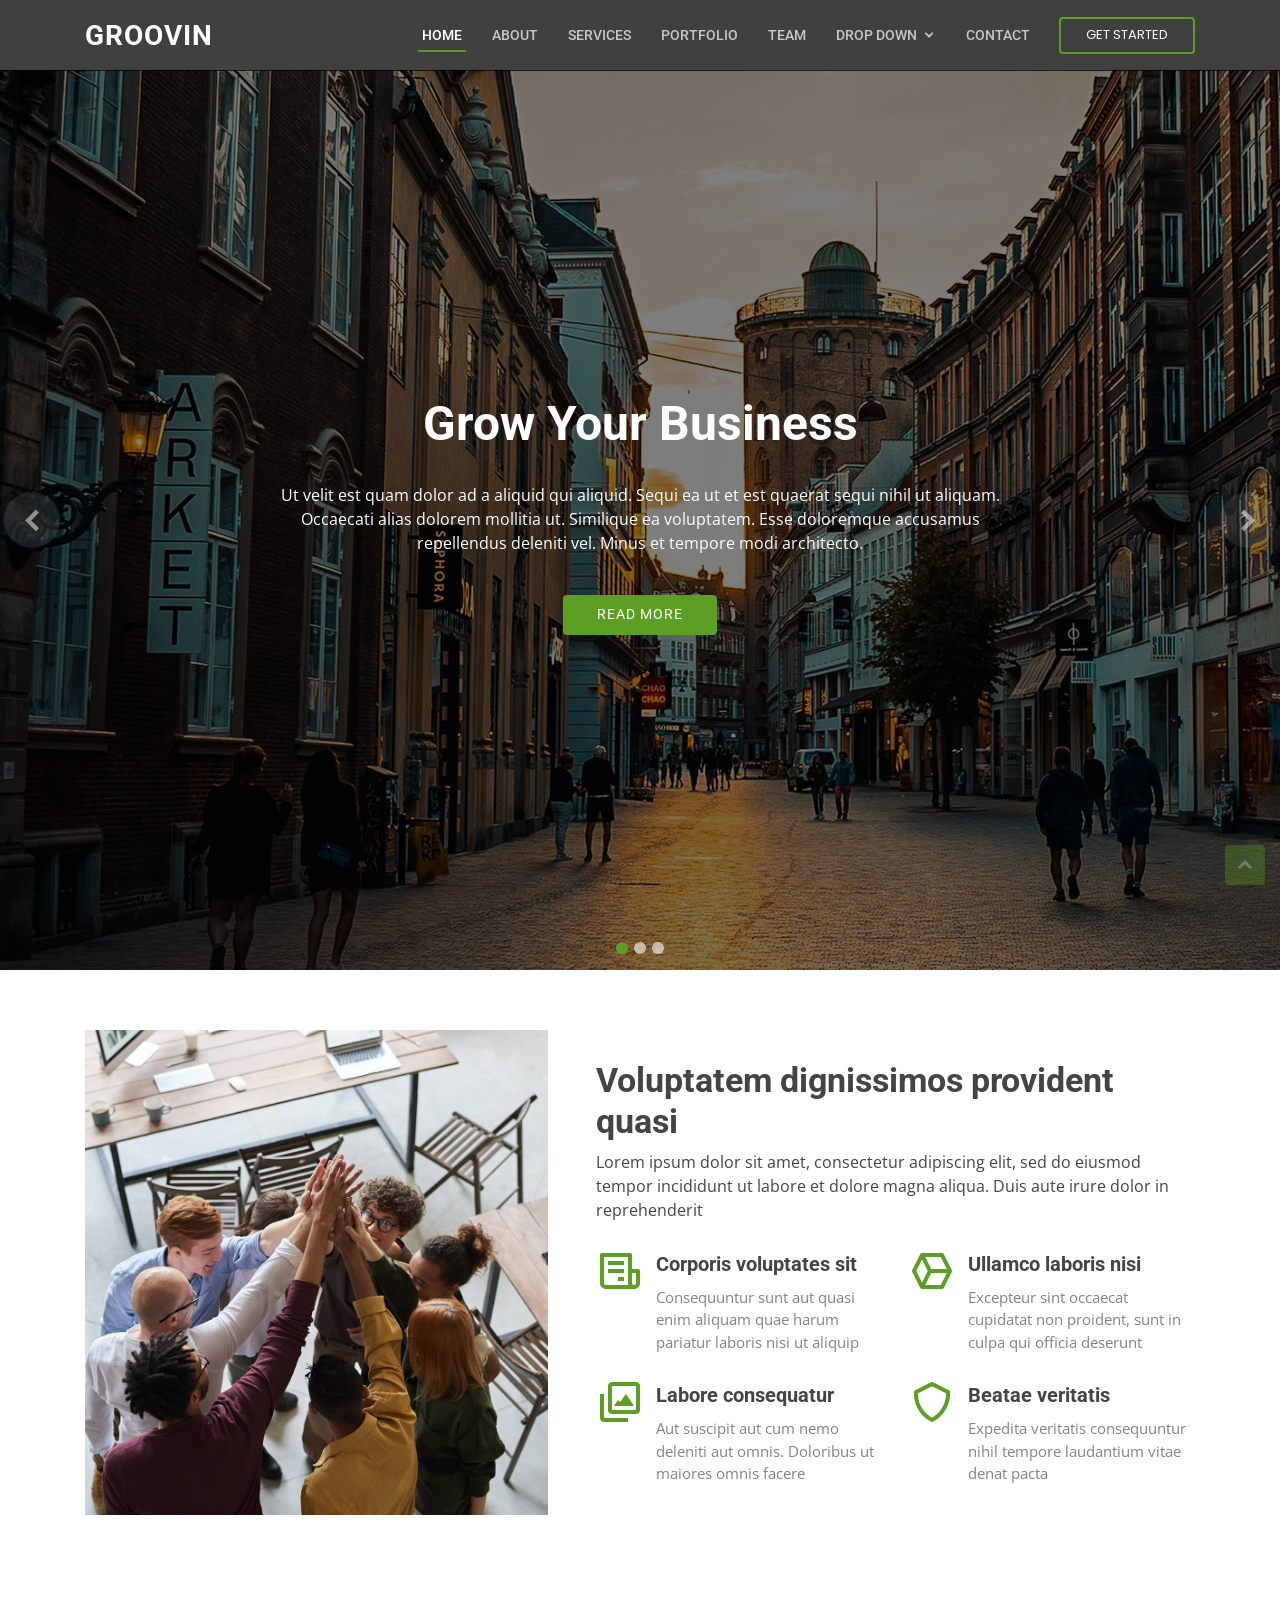
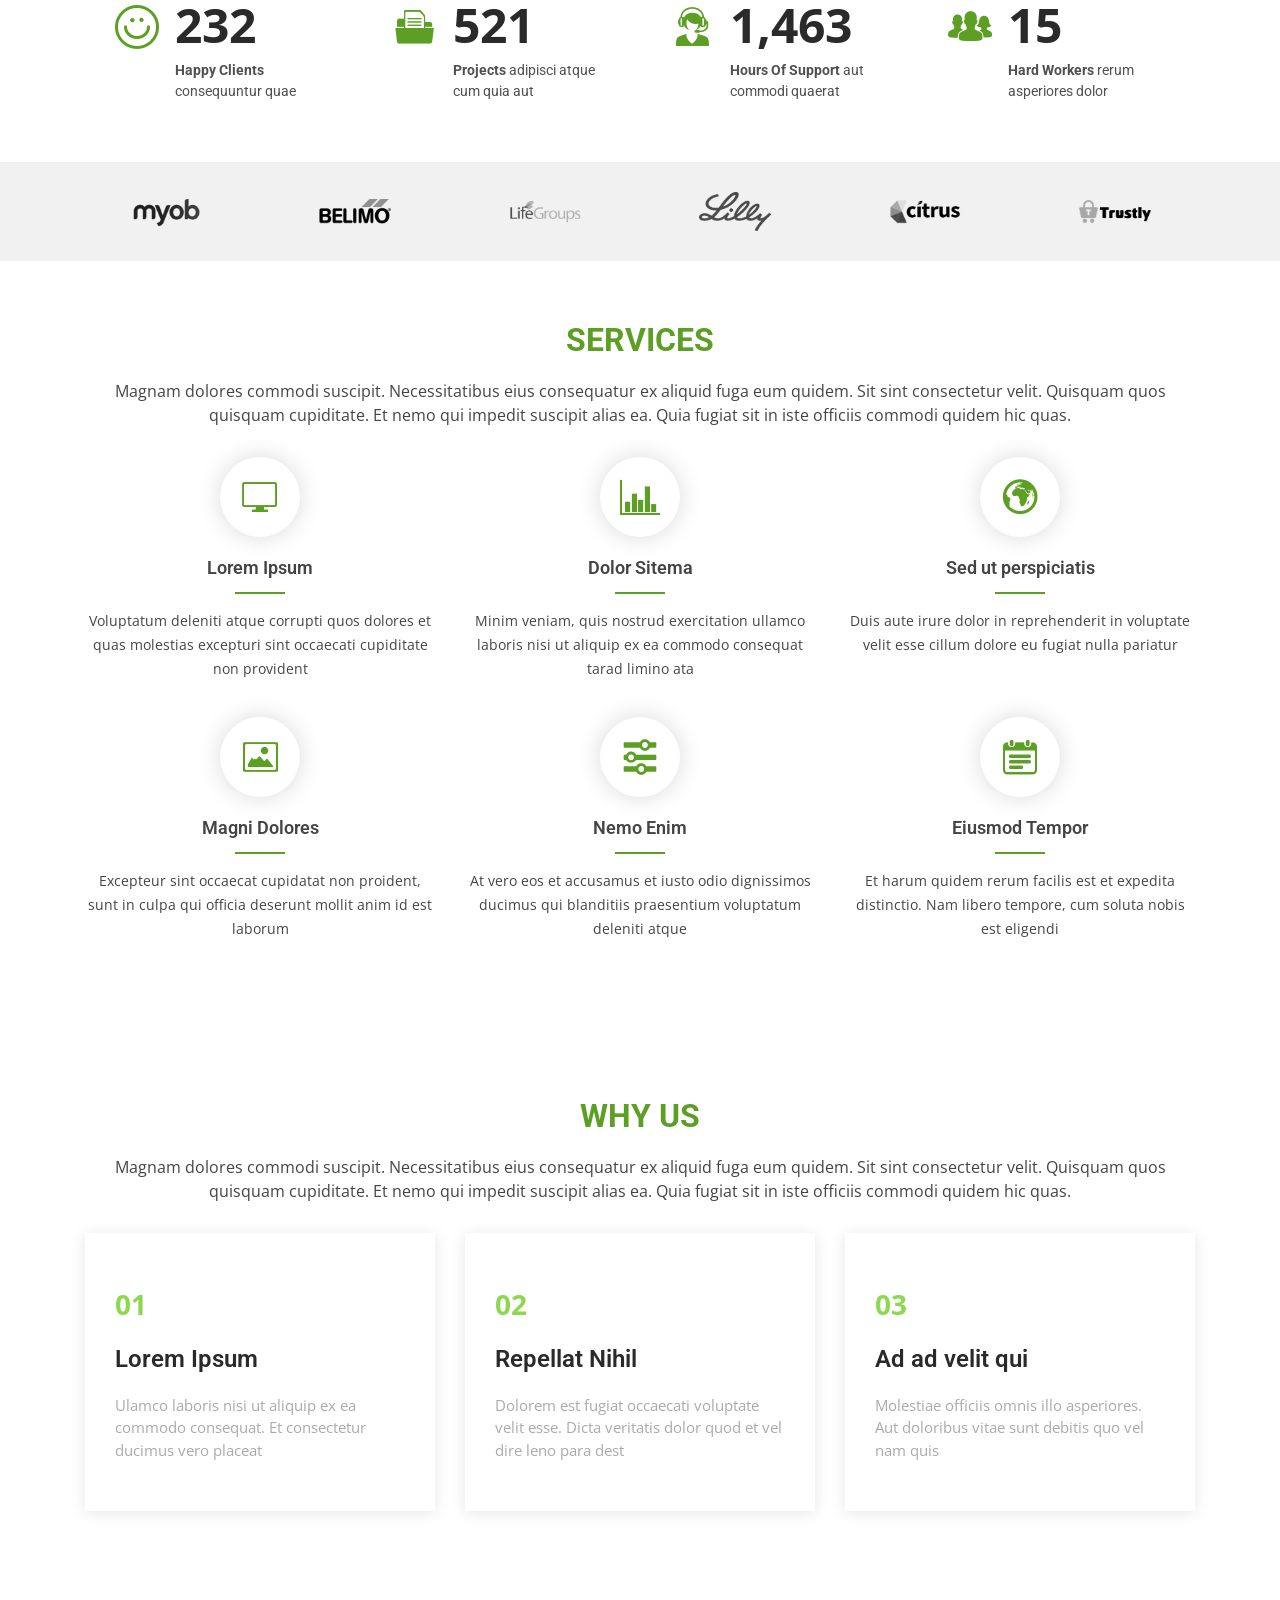
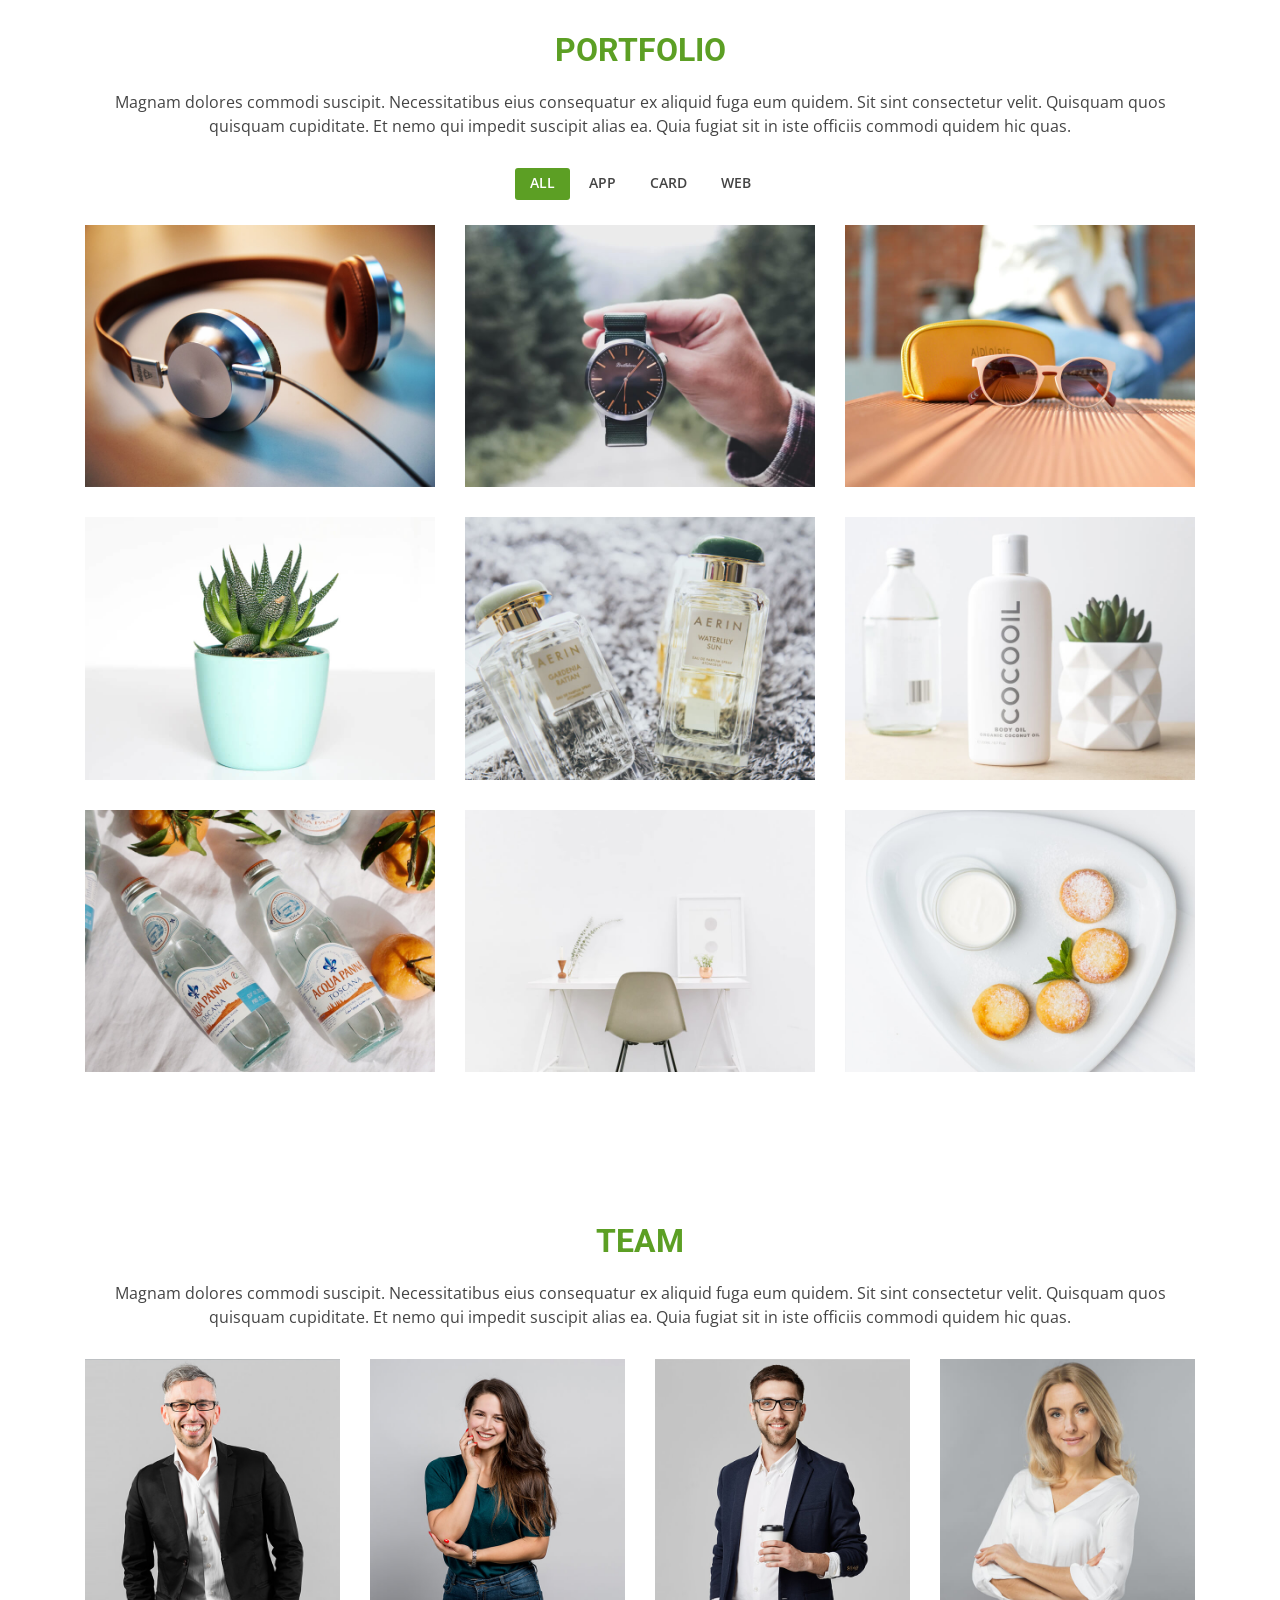
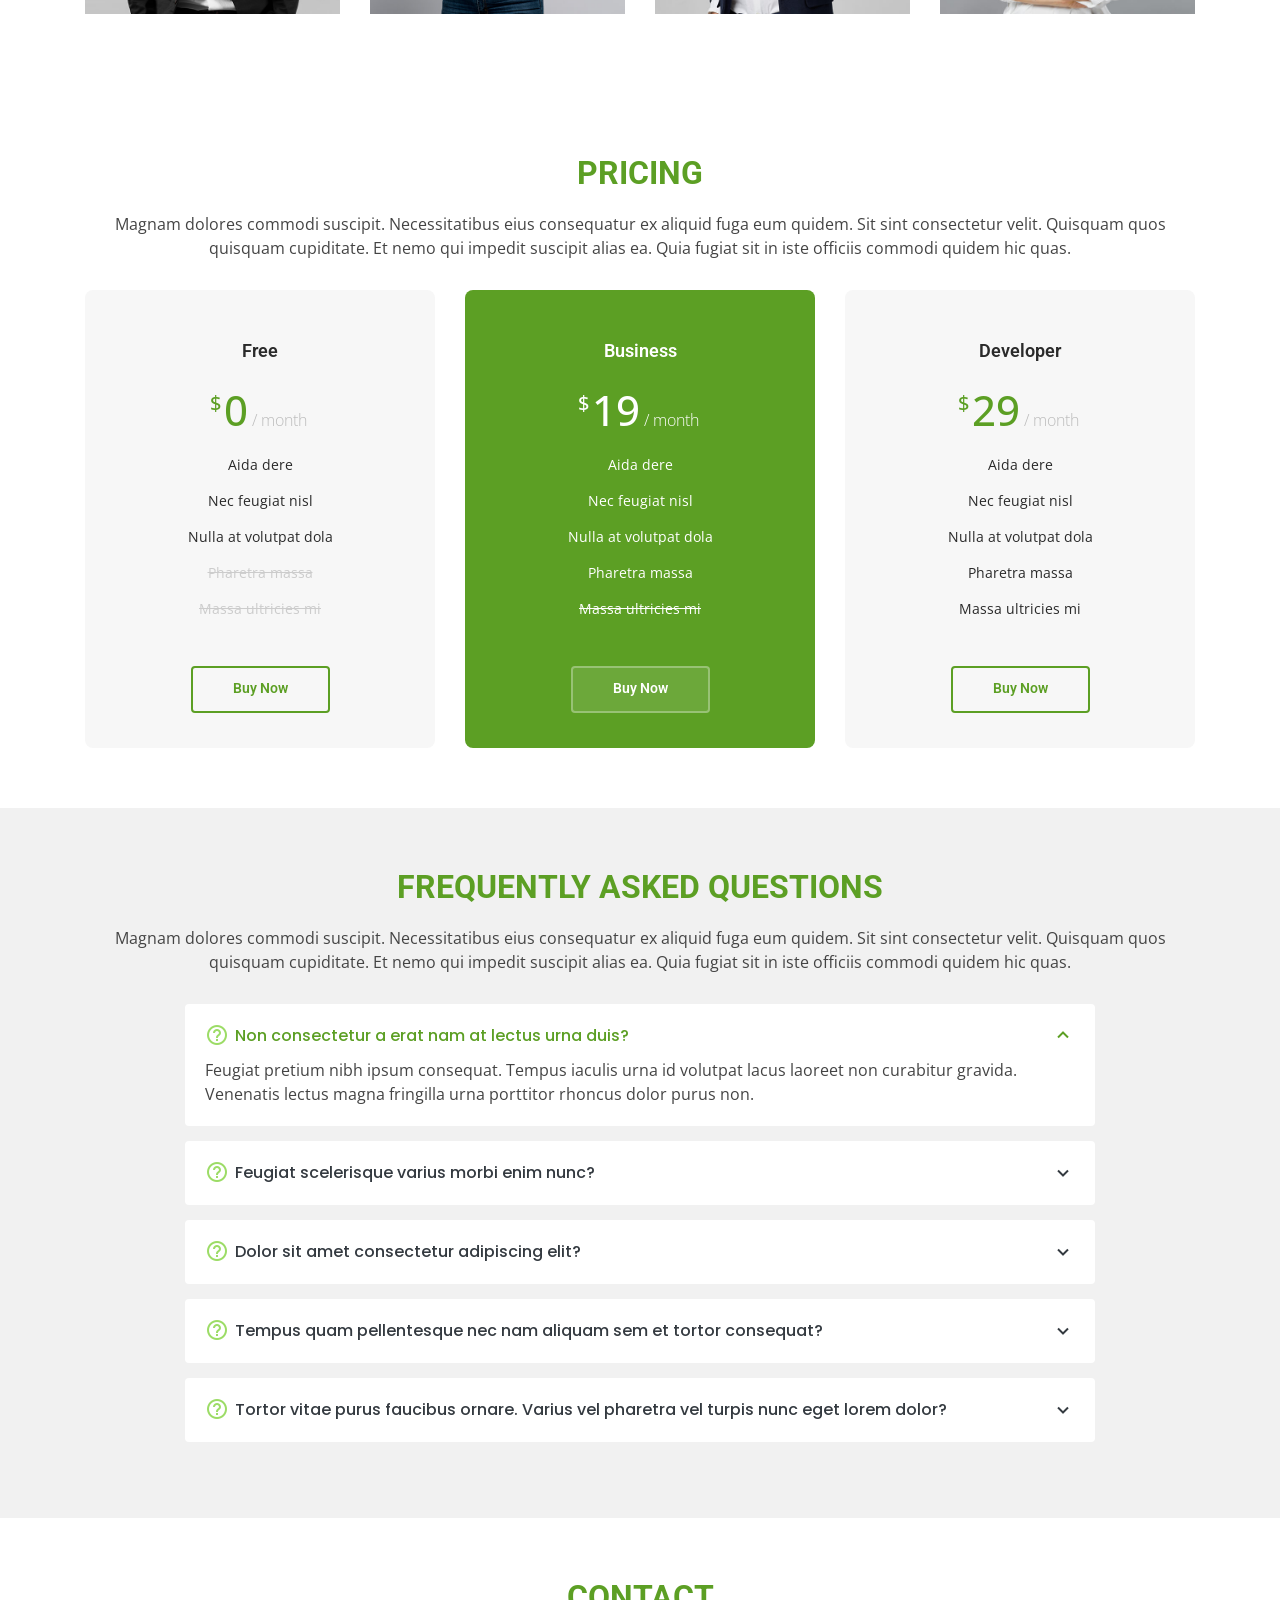
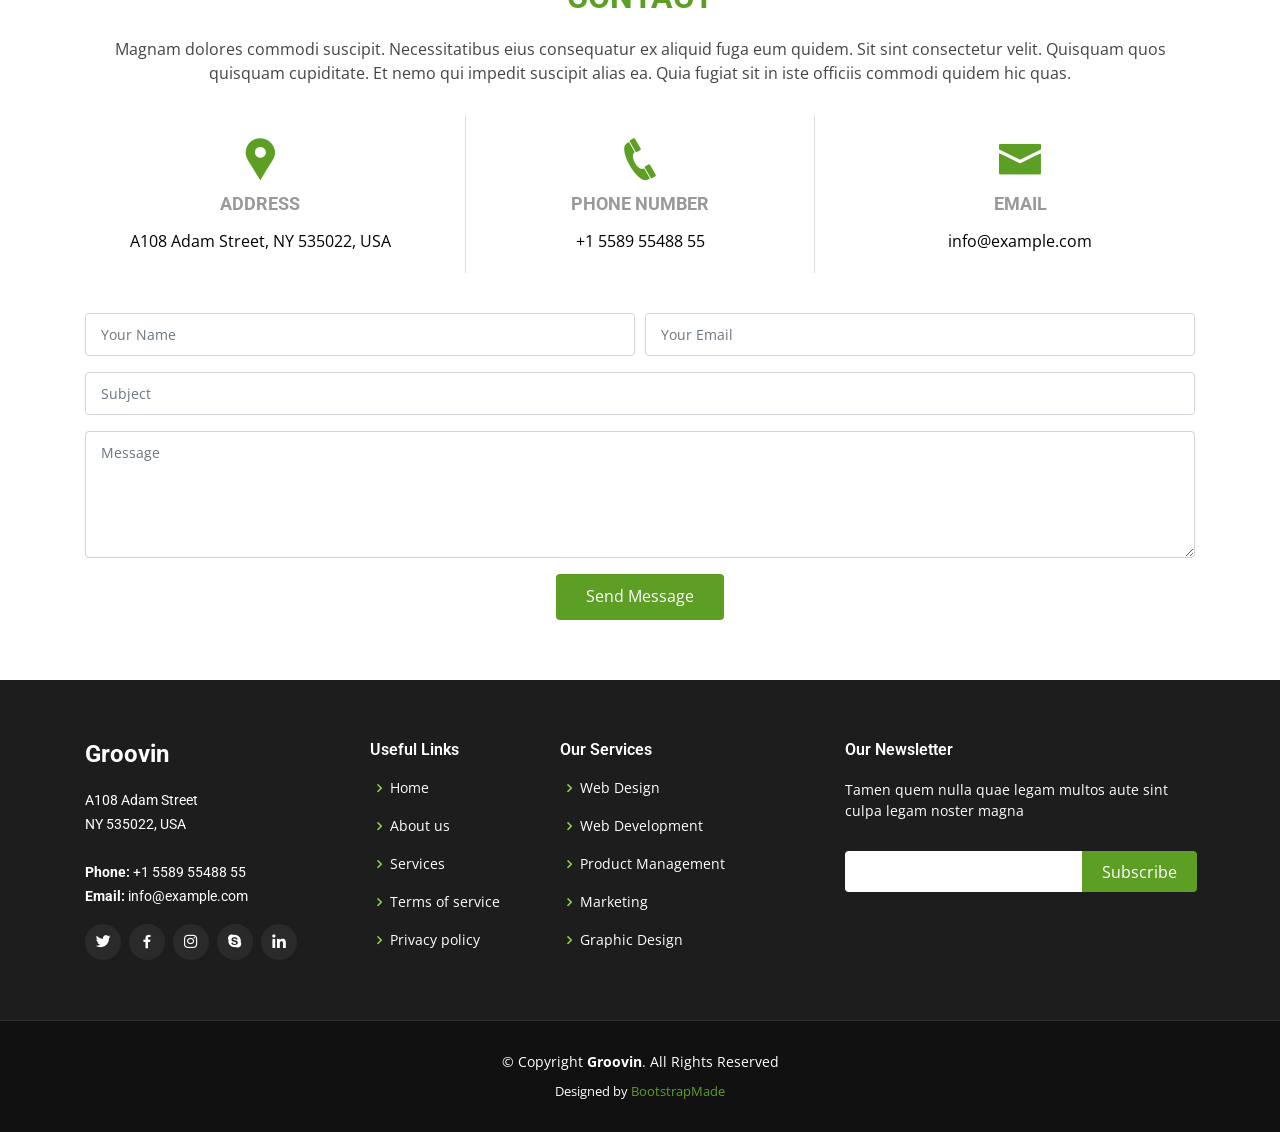
<file: mall_admin/WebContent/index.html>
<!DOCTYPE html>
<html lang="en">

<head>
  <meta charset="utf-8">
  <meta content="width=device-width, initial-scale=1.0" name="viewport">

  <title>Groovin Bootstrap Template - Index</title>
  <meta content="" name="description">
  <meta content="" name="keywords">

  <!-- Favicons -->
  <link href="assets/img/favicon.png" rel="icon">
  <link href="assets/img/apple-touch-icon.png" rel="apple-touch-icon">

  <!-- Google Fonts -->
  <link href="https://fonts.googleapis.com/css?family=Open+Sans:300,300i,400,400i,600,600i,700,700i|Roboto:300,300i,400,400i,500,500i,600,600i,700,700i|Poppins:300,300i,400,400i,500,500i,600,600i,700,700i" rel="stylesheet">

  <!-- Vendor CSS Files -->
  <link href="assets/vendor/bootstrap/css/bootstrap.min.css" rel="stylesheet">
  <link href="assets/vendor/icofont/icofont.min.css" rel="stylesheet">
  <link href="assets/vendor/boxicons/css/boxicons.min.css" rel="stylesheet">
  <link href="assets/vendor/animate.css/animate.min.css" rel="stylesheet">
  <link href="assets/vendor/venobox/venobox.css" rel="stylesheet">
  <link href="assets/vendor/owl.carousel/assets/owl.carousel.min.css" rel="stylesheet">

  <!-- Template Main CSS File -->
  <link href="assets/css/style.css" rel="stylesheet">

  <!-- =======================================================
  * Template Name: Groovin - v2.2.1
  * Template URL: https://bootstrapmade.com/groovin-free-bootstrap-theme/
  * Author: BootstrapMade.com
  * License: https://bootstrapmade.com/license/
  ======================================================== -->
</head>

<body>

  <!-- ======= Header ======= -->
  <header id="header" class="fixed-top">
    <div class="container d-flex align-items-center">

      <h1 class="logo mr-auto"><a href="index.html">Groovin</a></h1>
      <!-- Uncomment below if you prefer to use an image logo -->
      <!-- <a href="index.html" class="logo mr-auto"><img src="assets/img/logo.png" alt="" class="img-fluid"></a>-->

      <nav class="nav-menu d-none d-lg-block">
        <ul>
          <li class="active"><a href="index.html">Home</a></li>
          <li><a href="#about">About</a></li>
          <li><a href="#services">Services</a></li>
          <li><a href="#portfolio">Portfolio</a></li>
          <li><a href="#team">Team</a></li>
          <li class="drop-down"><a href="">Drop Down</a>
            <ul>
              <li><a href="#">Drop Down 1</a></li>
              <li class="drop-down"><a href="#">Deep Drop Down</a>
                <ul>
                  <li><a href="#">Deep Drop Down 1</a></li>
                  <li><a href="#">Deep Drop Down 2</a></li>
                  <li><a href="#">Deep Drop Down 3</a></li>
                  <li><a href="#">Deep Drop Down 4</a></li>
                  <li><a href="#">Deep Drop Down 5</a></li>
                </ul>
              </li>
              <li><a href="#">Drop Down 2</a></li>
              <li><a href="#">Drop Down 3</a></li>
              <li><a href="#">Drop Down 4</a></li>
            </ul>
          </li>
          <li><a href="#contact">Contact</a></li>

        </ul>
      </nav><!-- .nav-menu -->

      <a href="#about" class="get-started-btn scrollto">Get Started</a>

    </div>
  </header><!-- End Header -->

  <!-- ======= Hero Section ======= -->
  <section id="hero">
    <div class="hero-container">
      <div id="heroCarousel" class="carousel slide carousel-fade" data-ride="carousel">

        <ol class="carousel-indicators" id="hero-carousel-indicators"></ol>

        <div class="carousel-inner" role="listbox">

          <!-- Slide 1 -->
          <div class="carousel-item active" style="background: url(assets/img/slide/slide-1.jpg);">
            <div class="carousel-container">
              <div class="carousel-content">
                <h2 class="animate__animated animate__fadeInDown">Grow Your Business</h2>
                <p class="animate__animated animate__fadeInUp">Ut velit est quam dolor ad a aliquid qui aliquid. Sequi ea ut et est quaerat sequi nihil ut aliquam. Occaecati alias dolorem mollitia ut. Similique ea voluptatem. Esse doloremque accusamus repellendus deleniti vel. Minus et tempore modi architecto.</p>
                <div>
                  <a href="#about" class="btn-get-started animate__animated animate__fadeInUp scrollto">Read More</a>
                </div>
              </div>
            </div>
          </div>

          <!-- Slide 2 -->
          <div class="carousel-item" style="background: url(assets/img/slide/slide-2.jpg);">
            <div class="carousel-container">
              <div class="carousel-content">
                <h2 class="animate__animated animate__fadeInDown">Lorem Ipsum Dolor</h2>
                <p class="animate__animated animate__fadeInUp">Ut velit est quam dolor ad a aliquid qui aliquid. Sequi ea ut et est quaerat sequi nihil ut aliquam. Occaecati alias dolorem mollitia ut. Similique ea voluptatem. Esse doloremque accusamus repellendus deleniti vel. Minus et tempore modi architecto.</p>
                <div>
                  <a href="#about" class="btn-get-started animate__animated animate__fadeInUp scrollto">Read More</a>
                </div>
              </div>
            </div>
          </div>

          <!-- Slide 3 -->
          <div class="carousel-item" style="background: url(assets/img/slide/slide-3.jpg);">
            <div class="carousel-background"><img src="assets/img/slide/slide-3.jpg" alt=""></div>
            <div class="carousel-container">
              <div class="carousel-content">
                <h2 class="animate__animated animate__fadeInDown">Sequi ea ut et est quaerat</h2>
                <p class="animate__animated animate__fadeInUp">Ut velit est quam dolor ad a aliquid qui aliquid. Sequi ea ut et est quaerat sequi nihil ut aliquam. Occaecati alias dolorem mollitia ut. Similique ea voluptatem. Esse doloremque accusamus repellendus deleniti vel. Minus et tempore modi architecto.</p>
                <div>
                  <a href="#about" class="btn-get-started animate__animated animate__fadeInUp scrollto">Read More</a>
                </div>
              </div>
            </div>
          </div>

        </div>

        <a class="carousel-control-prev" href="#heroCarousel" role="button" data-slide="prev">
          <span class="carousel-control-prev-icon icofont-simple-left" aria-hidden="true"></span>
          <span class="sr-only">Previous</span>
        </a>

        <a class="carousel-control-next" href="#heroCarousel" role="button" data-slide="next">
          <span class="carousel-control-next-icon icofont-simple-right" aria-hidden="true"></span>
          <span class="sr-only">Next</span>
        </a>

      </div>
    </div>
  </section><!-- End Hero -->

  <main id="main">

    <!-- ======= About Section ======= -->
    <section id="about" class="about">
      <div class="container">

        <div class="row no-gutters">
          <div class="image col-xl-5 d-flex align-items-stretch justify-content-center justify-content-lg-start"></div>
          <div class="col-xl-7 pl-0 pl-lg-5 pr-lg-1 d-flex align-items-stretch">
            <div class="content d-flex flex-column justify-content-center">
              <h3>Voluptatem dignissimos provident quasi</h3>
              <p>
                Lorem ipsum dolor sit amet, consectetur adipiscing elit, sed do eiusmod tempor incididunt ut labore et dolore magna aliqua. Duis aute irure dolor in reprehenderit
              </p>
              <div class="row">
                <div class="col-md-6 icon-box">
                  <i class="bx bx-receipt"></i>
                  <h4>Corporis voluptates sit</h4>
                  <p>Consequuntur sunt aut quasi enim aliquam quae harum pariatur laboris nisi ut aliquip</p>
                </div>
                <div class="col-md-6 icon-box">
                  <i class="bx bx-cube-alt"></i>
                  <h4>Ullamco laboris nisi</h4>
                  <p>Excepteur sint occaecat cupidatat non proident, sunt in culpa qui officia deserunt</p>
                </div>
                <div class="col-md-6 icon-box">
                  <i class="bx bx-images"></i>
                  <h4>Labore consequatur</h4>
                  <p>Aut suscipit aut cum nemo deleniti aut omnis. Doloribus ut maiores omnis facere</p>
                </div>
                <div class="col-md-6 icon-box">
                  <i class="bx bx-shield"></i>
                  <h4>Beatae veritatis</h4>
                  <p>Expedita veritatis consequuntur nihil tempore laudantium vitae denat pacta</p>
                </div>
              </div>
            </div><!-- End .content-->
          </div>
        </div>

      </div>
    </section><!-- End About Section -->

    <!-- ======= Counts Section ======= -->
    <section id="counts" class="counts">
      <div class="container">

        <div class="row no-gutters">

          <div class="col-lg-3 col-md-6 d-md-flex align-items-md-stretch">
            <div class="count-box">
              <i class="icofont-simple-smile"></i>
              <span data-toggle="counter-up">232</span>
              <p><strong>Happy Clients</strong> consequuntur quae</p>
            </div>
          </div>

          <div class="col-lg-3 col-md-6 d-md-flex align-items-md-stretch">
            <div class="count-box">
              <i class="icofont-document-folder"></i>
              <span data-toggle="counter-up">521</span>
              <p><strong>Projects</strong> adipisci atque cum quia aut</p>
            </div>
          </div>

          <div class="col-lg-3 col-md-6 d-md-flex align-items-md-stretch">
            <div class="count-box">
              <i class="icofont-live-support"></i>
              <span data-toggle="counter-up">1,463</span>
              <p><strong>Hours Of Support</strong> aut commodi quaerat</p>
            </div>
          </div>

          <div class="col-lg-3 col-md-6 d-md-flex align-items-md-stretch">
            <div class="count-box">
              <i class="icofont-users-alt-5"></i>
              <span data-toggle="counter-up">15</span>
              <p><strong>Hard Workers</strong> rerum asperiores dolor</p>
            </div>
          </div>

        </div>

      </div>
    </section><!-- End Counts Section -->

    <!-- ======= Clients Section ======= -->
    <section id="clients" class="clients section-bg">
      <div class="container">

        <div class="row">

          <div class="col-lg-2 col-md-4 col-6 d-flex align-items-center justify-content-center">
            <img src="assets/img/clients/client-1.png" class="img-fluid" alt="">
          </div>

          <div class="col-lg-2 col-md-4 col-6 d-flex align-items-center justify-content-center">
            <img src="assets/img/clients/client-2.png" class="img-fluid" alt="">
          </div>

          <div class="col-lg-2 col-md-4 col-6 d-flex align-items-center justify-content-center">
            <img src="assets/img/clients/client-3.png" class="img-fluid" alt="">
          </div>

          <div class="col-lg-2 col-md-4 col-6 d-flex align-items-center justify-content-center">
            <img src="assets/img/clients/client-4.png" class="img-fluid" alt="">
          </div>

          <div class="col-lg-2 col-md-4 col-6 d-flex align-items-center justify-content-center">
            <img src="assets/img/clients/client-5.png" class="img-fluid" alt="">
          </div>

          <div class="col-lg-2 col-md-4 col-6 d-flex align-items-center justify-content-center">
            <img src="assets/img/clients/client-6.png" class="img-fluid" alt="">
          </div>

        </div>

      </div>
    </section><!-- End Clients Section -->

    <!-- ======= Services Section ======= -->
    <section id="services" class="services">
      <div class="container">

        <div class="section-title">
          <h2>Services</h2>
          <p>Magnam dolores commodi suscipit. Necessitatibus eius consequatur ex aliquid fuga eum quidem. Sit sint consectetur velit. Quisquam quos quisquam cupiditate. Et nemo qui impedit suscipit alias ea. Quia fugiat sit in iste officiis commodi quidem hic quas.</p>
        </div>

        <div class="row">
          <div class="col-lg-4 col-md-6 icon-box">
            <div class="icon"><i class="icofont-computer"></i></div>
            <h4 class="title"><a href="">Lorem Ipsum</a></h4>
            <p class="description">Voluptatum deleniti atque corrupti quos dolores et quas molestias excepturi sint occaecati cupiditate non provident</p>
          </div>
          <div class="col-lg-4 col-md-6 icon-box">
            <div class="icon"><i class="icofont-chart-bar-graph"></i></div>
            <h4 class="title"><a href="">Dolor Sitema</a></h4>
            <p class="description">Minim veniam, quis nostrud exercitation ullamco laboris nisi ut aliquip ex ea commodo consequat tarad limino ata</p>
          </div>
          <div class="col-lg-4 col-md-6 icon-box">
            <div class="icon"><i class="icofont-earth"></i></div>
            <h4 class="title"><a href="">Sed ut perspiciatis</a></h4>
            <p class="description">Duis aute irure dolor in reprehenderit in voluptate velit esse cillum dolore eu fugiat nulla pariatur</p>
          </div>
          <div class="col-lg-4 col-md-6 icon-box">
            <div class="icon"><i class="icofont-image"></i></div>
            <h4 class="title"><a href="">Magni Dolores</a></h4>
            <p class="description">Excepteur sint occaecat cupidatat non proident, sunt in culpa qui officia deserunt mollit anim id est laborum</p>
          </div>
          <div class="col-lg-4 col-md-6 icon-box">
            <div class="icon"><i class="icofont-settings"></i></div>
            <h4 class="title"><a href="">Nemo Enim</a></h4>
            <p class="description">At vero eos et accusamus et iusto odio dignissimos ducimus qui blanditiis praesentium voluptatum deleniti atque</p>
          </div>
          <div class="col-lg-4 col-md-6 icon-box">
            <div class="icon"><i class="icofont-tasks-alt"></i></div>
            <h4 class="title"><a href="">Eiusmod Tempor</a></h4>
            <p class="description">Et harum quidem rerum facilis est et expedita distinctio. Nam libero tempore, cum soluta nobis est eligendi</p>
          </div>
        </div>

      </div>
    </section><!-- End Services Section -->

    <!-- ======= Why Us Section ======= -->
    <section id="why-us" class="why-us">
      <div class="container">

        <div class="section-title">
          <h2>Why Us</h2>
          <p>Magnam dolores commodi suscipit. Necessitatibus eius consequatur ex aliquid fuga eum quidem. Sit sint consectetur velit. Quisquam quos quisquam cupiditate. Et nemo qui impedit suscipit alias ea. Quia fugiat sit in iste officiis commodi quidem hic quas.</p>
        </div>

        <div class="row">

          <div class="col-lg-4">
            <div class="box">
              <span>01</span>
              <h4>Lorem Ipsum</h4>
              <p>Ulamco laboris nisi ut aliquip ex ea commodo consequat. Et consectetur ducimus vero placeat</p>
            </div>
          </div>

          <div class="col-lg-4 mt-4 mt-lg-0">
            <div class="box">
              <span>02</span>
              <h4>Repellat Nihil</h4>
              <p>Dolorem est fugiat occaecati voluptate velit esse. Dicta veritatis dolor quod et vel dire leno para dest</p>
            </div>
          </div>

          <div class="col-lg-4 mt-4 mt-lg-0">
            <div class="box">
              <span>03</span>
              <h4> Ad ad velit qui</h4>
              <p>Molestiae officiis omnis illo asperiores. Aut doloribus vitae sunt debitis quo vel nam quis</p>
            </div>
          </div>

        </div>

      </div>
    </section><!-- End Why Us Section -->

    <!-- ======= Portfolio Section ======= -->
    <section id="portfolio" class="portfolio">
      <div class="container">

        <div class="section-title">
          <h2>Portfolio</h2>
          <p>Magnam dolores commodi suscipit. Necessitatibus eius consequatur ex aliquid fuga eum quidem. Sit sint consectetur velit. Quisquam quos quisquam cupiditate. Et nemo qui impedit suscipit alias ea. Quia fugiat sit in iste officiis commodi quidem hic quas.</p>
        </div>

        <div class="row">
          <div class="col-lg-12 d-flex justify-content-center">
            <ul id="portfolio-flters">
              <li data-filter="*" class="filter-active">All</li>
              <li data-filter=".filter-app">App</li>
              <li data-filter=".filter-card">Card</li>
              <li data-filter=".filter-web">Web</li>
            </ul>
          </div>
        </div>

        <div class="row portfolio-container">

          <div class="col-lg-4 col-md-6 portfolio-item filter-app">
            <div class="portfolio-wrap">
              <img src="assets/img/portfolio/portfolio-1.jpg" class="img-fluid" alt="">
              <div class="portfolio-info">
                <h4>App 1</h4>
                <p>App</p>
                <div class="portfolio-links">
                  <a href="assets/img/portfolio/portfolio-1.jpg" data-gall="portfolioGallery" class="venobox" title="App 1"><i class="bx bx-plus"></i></a>
                  <a href="portfolio-details.html" title="More Details"><i class="bx bx-link"></i></a>
                </div>
              </div>
            </div>
          </div>

          <div class="col-lg-4 col-md-6 portfolio-item filter-web">
            <div class="portfolio-wrap">
              <img src="assets/img/portfolio/portfolio-2.jpg" class="img-fluid" alt="">
              <div class="portfolio-info">
                <h4>Web 3</h4>
                <p>Web</p>
                <div class="portfolio-links">
                  <a href="assets/img/portfolio/portfolio-2.jpg" data-gall="portfolioGallery" class="venobox" title="Web 3"><i class="bx bx-plus"></i></a>
                  <a href="portfolio-details.html" title="More Details"><i class="bx bx-link"></i></a>
                </div>
              </div>
            </div>
          </div>

          <div class="col-lg-4 col-md-6 portfolio-item filter-app">
            <div class="portfolio-wrap">
              <img src="assets/img/portfolio/portfolio-3.jpg" class="img-fluid" alt="">
              <div class="portfolio-info">
                <h4>App 2</h4>
                <p>App</p>
                <div class="portfolio-links">
                  <a href="assets/img/portfolio/portfolio-3.jpg" data-gall="portfolioGallery" class="venobox" title="App 2"><i class="bx bx-plus"></i></a>
                  <a href="portfolio-details.html" title="More Details"><i class="bx bx-link"></i></a>
                </div>
              </div>
            </div>
          </div>

          <div class="col-lg-4 col-md-6 portfolio-item filter-card">
            <div class="portfolio-wrap">
              <img src="assets/img/portfolio/portfolio-4.jpg" class="img-fluid" alt="">
              <div class="portfolio-info">
                <h4>Card 2</h4>
                <p>Card</p>
                <div class="portfolio-links">
                  <a href="assets/img/portfolio/portfolio-4.jpg" data-gall="portfolioGallery" class="venobox" title="Card 2"><i class="bx bx-plus"></i></a>
                  <a href="portfolio-details.html" title="More Details"><i class="bx bx-link"></i></a>
                </div>
              </div>
            </div>
          </div>

          <div class="col-lg-4 col-md-6 portfolio-item filter-web">
            <div class="portfolio-wrap">
              <img src="assets/img/portfolio/portfolio-5.jpg" class="img-fluid" alt="">
              <div class="portfolio-info">
                <h4>Web 2</h4>
                <p>Web</p>
                <div class="portfolio-links">
                  <a href="assets/img/portfolio/portfolio-5.jpg" data-gall="portfolioGallery" class="venobox" title="Web 2"><i class="bx bx-plus"></i></a>
                  <a href="portfolio-details.html" title="More Details"><i class="bx bx-link"></i></a>
                </div>
              </div>
            </div>
          </div>

          <div class="col-lg-4 col-md-6 portfolio-item filter-app">
            <div class="portfolio-wrap">
              <img src="assets/img/portfolio/portfolio-6.jpg" class="img-fluid" alt="">
              <div class="portfolio-info">
                <h4>App 3</h4>
                <p>App</p>
                <div class="portfolio-links">
                  <a href="assets/img/portfolio/portfolio-6.jpg" data-gall="portfolioGallery" class="venobox" title="App 3"><i class="bx bx-plus"></i></a>
                  <a href="portfolio-details.html" title="More Details"><i class="bx bx-link"></i></a>
                </div>
              </div>
            </div>
          </div>

          <div class="col-lg-4 col-md-6 portfolio-item filter-card">
            <div class="portfolio-wrap">
              <img src="assets/img/portfolio/portfolio-7.jpg" class="img-fluid" alt="">
              <div class="portfolio-info">
                <h4>Card 1</h4>
                <p>Card</p>
                <div class="portfolio-links">
                  <a href="assets/img/portfolio/portfolio-7.jpg" data-gall="portfolioGallery" class="venobox" title="Card 1"><i class="bx bx-plus"></i></a>
                  <a href="portfolio-details.html" title="More Details"><i class="bx bx-link"></i></a>
                </div>
              </div>
            </div>
          </div>

          <div class="col-lg-4 col-md-6 portfolio-item filter-card">
            <div class="portfolio-wrap">
              <img src="assets/img/portfolio/portfolio-8.jpg" class="img-fluid" alt="">
              <div class="portfolio-info">
                <h4>Card 3</h4>
                <p>Card</p>
                <div class="portfolio-links">
                  <a href="assets/img/portfolio/portfolio-8.jpg" data-gall="portfolioGallery" class="venobox" title="Card 3"><i class="bx bx-plus"></i></a>
                  <a href="portfolio-details.html" title="More Details"><i class="bx bx-link"></i></a>
                </div>
              </div>
            </div>
          </div>

          <div class="col-lg-4 col-md-6 portfolio-item filter-web">
            <div class="portfolio-wrap">
              <img src="assets/img/portfolio/portfolio-9.jpg" class="img-fluid" alt="">
              <div class="portfolio-info">
                <h4>Web 3</h4>
                <p>Web</p>
                <div class="portfolio-links">
                  <a href="assets/img/portfolio/portfolio-9.jpg" data-gall="portfolioGallery" class="venobox" title="Web 3"><i class="bx bx-plus"></i></a>
                  <a href="portfolio-details.html" title="More Details"><i class="bx bx-link"></i></a>
                </div>
              </div>
            </div>
          </div>

        </div>

      </div>
    </section><!-- End Portfolio Section -->

    <!-- ======= Team Section ======= -->
    <section id="team" class="team">
      <div class="container">

        <div class="section-title">
          <h2>Team</h2>
          <p>Magnam dolores commodi suscipit. Necessitatibus eius consequatur ex aliquid fuga eum quidem. Sit sint consectetur velit. Quisquam quos quisquam cupiditate. Et nemo qui impedit suscipit alias ea. Quia fugiat sit in iste officiis commodi quidem hic quas.</p>
        </div>

        <div class="row">

          <div class="col-xl-3 col-lg-4 col-md-6">
            <div class="member">
              <img src="assets/img/team/team-1.jpg" class="img-fluid" alt="">
              <div class="member-info">
                <div class="member-info-content">
                  <h4>Walter White</h4>
                  <span>Chief Executive Officer</span>
                  <div class="social">
                    <a href=""><i class="icofont-twitter"></i></a>
                    <a href=""><i class="icofont-facebook"></i></a>
                    <a href=""><i class="icofont-instagram"></i></a>
                    <a href=""><i class="icofont-linkedin"></i></a>
                  </div>
                </div>
              </div>
            </div>
          </div>

          <div class="col-xl-3 col-lg-4 col-md-6" data-wow-delay="0.1s">
            <div class="member">
              <img src="assets/img/team/team-2.jpg" class="img-fluid" alt="">
              <div class="member-info">
                <div class="member-info-content">
                  <h4>Sarah Jhonson</h4>
                  <span>Product Manager</span>
                  <div class="social">
                    <a href=""><i class="icofont-twitter"></i></a>
                    <a href=""><i class="icofont-facebook"></i></a>
                    <a href=""><i class="icofont-instagram"></i></a>
                    <a href=""><i class="icofont-linkedin"></i></a>
                  </div>
                </div>
              </div>
            </div>
          </div>

          <div class="col-xl-3 col-lg-4 col-md-6" data-wow-delay="0.2s">
            <div class="member">
              <img src="assets/img/team/team-3.jpg" class="img-fluid" alt="">
              <div class="member-info">
                <div class="member-info-content">
                  <h4>William Anderson</h4>
                  <span>CTO</span>
                  <div class="social">
                    <a href=""><i class="icofont-twitter"></i></a>
                    <a href=""><i class="icofont-facebook"></i></a>
                    <a href=""><i class="icofont-instagram"></i></a>
                    <a href=""><i class="icofont-linkedin"></i></a>
                  </div>
                </div>
              </div>
            </div>
          </div>

          <div class="col-xl-3 col-lg-4 col-md-6" data-wow-delay="0.3s">
            <div class="member">
              <img src="assets/img/team/team-4.jpg" class="img-fluid" alt="">
              <div class="member-info">
                <div class="member-info-content">
                  <h4>Amanda Jepson</h4>
                  <span>Accountant</span>
                  <div class="social">
                    <a href=""><i class="icofont-twitter"></i></a>
                    <a href=""><i class="icofont-facebook"></i></a>
                    <a href=""><i class="icofont-instagram"></i></a>
                    <a href=""><i class="icofont-linkedin"></i></a>
                  </div>
                </div>
              </div>
            </div>
          </div>

        </div>

      </div>
    </section><!-- End Team Section -->

    <!-- ======= Pricing Section ======= -->
    <section id="pricing" class="pricing">
      <div class="container">

        <div class="section-title">
          <h2>Pricing</h2>
          <p>Magnam dolores commodi suscipit. Necessitatibus eius consequatur ex aliquid fuga eum quidem. Sit sint consectetur velit. Quisquam quos quisquam cupiditate. Et nemo qui impedit suscipit alias ea. Quia fugiat sit in iste officiis commodi quidem hic quas.</p>
        </div>

        <div class="row">

          <div class="col-lg-4 col-md-6">
            <div class="box">
              <h3>Free</h3>
              <h4><sup>$</sup>0<span> / month</span></h4>
              <ul>
                <li>Aida dere</li>
                <li>Nec feugiat nisl</li>
                <li>Nulla at volutpat dola</li>
                <li class="na">Pharetra massa</li>
                <li class="na">Massa ultricies mi</li>
              </ul>
              <div class="btn-wrap">
                <a href="#" class="btn-buy">Buy Now</a>
              </div>
            </div>
          </div>

          <div class="col-lg-4 col-md-6 mt-4 mt-md-0">
            <div class="box recommended">
              <h3>Business</h3>
              <h4><sup>$</sup>19<span> / month</span></h4>
              <ul>
                <li>Aida dere</li>
                <li>Nec feugiat nisl</li>
                <li>Nulla at volutpat dola</li>
                <li>Pharetra massa</li>
                <li class="na">Massa ultricies mi</li>
              </ul>
              <div class="btn-wrap">
                <a href="#" class="btn-buy">Buy Now</a>
              </div>
            </div>
          </div>

          <div class="col-lg-4 col-md-6 mt-4 mt-lg-0">
            <div class="box">
              <h3>Developer</h3>
              <h4><sup>$</sup>29<span> / month</span></h4>
              <ul>
                <li>Aida dere</li>
                <li>Nec feugiat nisl</li>
                <li>Nulla at volutpat dola</li>
                <li>Pharetra massa</li>
                <li>Massa ultricies mi</li>
              </ul>
              <div class="btn-wrap">
                <a href="#" class="btn-buy">Buy Now</a>
              </div>
            </div>
          </div>

        </div>

      </div>
    </section><!-- End Pricing Section -->

    <!-- ======= Frequently Asked Questions Section ======= -->
    <section id="faq" class="faq section-bg">
      <div class="container">

        <div class="section-title">
          <h2>Frequently Asked Questions</h2>
          <p>Magnam dolores commodi suscipit. Necessitatibus eius consequatur ex aliquid fuga eum quidem. Sit sint consectetur velit. Quisquam quos quisquam cupiditate. Et nemo qui impedit suscipit alias ea. Quia fugiat sit in iste officiis commodi quidem hic quas.</p>
        </div>

        <div class="faq-list">
          <ul>
            <li data-aos="fade-up">
              <i class="bx bx-help-circle icon-help"></i> <a data-toggle="collapse" class="collapse" href="#faq-list-1">Non consectetur a erat nam at lectus urna duis? <i class="bx bx-chevron-down icon-show"></i><i class="bx bx-chevron-up icon-close"></i></a>
              <div id="faq-list-1" class="collapse show" data-parent=".faq-list">
                <p>
                  Feugiat pretium nibh ipsum consequat. Tempus iaculis urna id volutpat lacus laoreet non curabitur gravida. Venenatis lectus magna fringilla urna porttitor rhoncus dolor purus non.
                </p>
              </div>
            </li>

            <li data-aos="fade-up" data-aos-delay="100">
              <i class="bx bx-help-circle icon-help"></i> <a data-toggle="collapse" href="#faq-list-2" class="collapsed">Feugiat scelerisque varius morbi enim nunc? <i class="bx bx-chevron-down icon-show"></i><i class="bx bx-chevron-up icon-close"></i></a>
              <div id="faq-list-2" class="collapse" data-parent=".faq-list">
                <p>
                  Dolor sit amet consectetur adipiscing elit pellentesque habitant morbi. Id interdum velit laoreet id donec ultrices. Fringilla phasellus faucibus scelerisque eleifend donec pretium. Est pellentesque elit ullamcorper dignissim. Mauris ultrices eros in cursus turpis massa tincidunt dui.
                </p>
              </div>
            </li>

            <li data-aos="fade-up" data-aos-delay="200">
              <i class="bx bx-help-circle icon-help"></i> <a data-toggle="collapse" href="#faq-list-3" class="collapsed">Dolor sit amet consectetur adipiscing elit? <i class="bx bx-chevron-down icon-show"></i><i class="bx bx-chevron-up icon-close"></i></a>
              <div id="faq-list-3" class="collapse" data-parent=".faq-list">
                <p>
                  Eleifend mi in nulla posuere sollicitudin aliquam ultrices sagittis orci. Faucibus pulvinar elementum integer enim. Sem nulla pharetra diam sit amet nisl suscipit. Rutrum tellus pellentesque eu tincidunt. Lectus urna duis convallis convallis tellus. Urna molestie at elementum eu facilisis sed odio morbi quis
                </p>
              </div>
            </li>

            <li data-aos="fade-up" data-aos-delay="300">
              <i class="bx bx-help-circle icon-help"></i> <a data-toggle="collapse" href="#faq-list-4" class="collapsed">Tempus quam pellentesque nec nam aliquam sem et tortor consequat? <i class="bx bx-chevron-down icon-show"></i><i class="bx bx-chevron-up icon-close"></i></a>
              <div id="faq-list-4" class="collapse" data-parent=".faq-list">
                <p>
                  Molestie a iaculis at erat pellentesque adipiscing commodo. Dignissim suspendisse in est ante in. Nunc vel risus commodo viverra maecenas accumsan. Sit amet nisl suscipit adipiscing bibendum est. Purus gravida quis blandit turpis cursus in.
                </p>
              </div>
            </li>

            <li data-aos="fade-up" data-aos-delay="400">
              <i class="bx bx-help-circle icon-help"></i> <a data-toggle="collapse" href="#faq-list-5" class="collapsed">Tortor vitae purus faucibus ornare. Varius vel pharetra vel turpis nunc eget lorem dolor? <i class="bx bx-chevron-down icon-show"></i><i class="bx bx-chevron-up icon-close"></i></a>
              <div id="faq-list-5" class="collapse" data-parent=".faq-list">
                <p>
                  Laoreet sit amet cursus sit amet dictum sit amet justo. Mauris vitae ultricies leo integer malesuada nunc vel. Tincidunt eget nullam non nisi est sit amet. Turpis nunc eget lorem dolor sed. Ut venenatis tellus in metus vulputate eu scelerisque.
                </p>
              </div>
            </li>

          </ul>
        </div>

      </div>
    </section><!-- End Frequently Asked Questions Section -->

    <!-- ======= Contact Section ======= -->
    <section id="contact" class="contact">
      <div class="container">

        <div class="section-title">
          <h2>Contact</h2>
          <p>Magnam dolores commodi suscipit. Necessitatibus eius consequatur ex aliquid fuga eum quidem. Sit sint consectetur velit. Quisquam quos quisquam cupiditate. Et nemo qui impedit suscipit alias ea. Quia fugiat sit in iste officiis commodi quidem hic quas.</p>
        </div>

        <div class="row contact-info">

          <div class="col-md-4">
            <div class="contact-address">
              <i class="icofont-google-map"></i>
              <h3>Address</h3>
              <address>A108 Adam Street, NY 535022, USA</address>
            </div>
          </div>

          <div class="col-md-4">
            <div class="contact-phone">
              <i class="icofont-phone"></i>
              <h3>Phone Number</h3>
              <p><a href="tel:+155895548855">+1 5589 55488 55</a></p>
            </div>
          </div>

          <div class="col-md-4">
            <div class="contact-email">
              <i class="icofont-envelope"></i>
              <h3>Email</h3>
              <p><a href="mailto:info@example.com">info@example.com</a></p>
            </div>
          </div>

        </div>

        <div class="form">
          <form action="forms/contact.php" method="post" role="form" class="php-email-form">
            <div class="form-row">
              <div class="col-md-6 form-group">
                <input type="text" name="name" class="form-control" id="name" placeholder="Your Name" data-rule="minlen:4" data-msg="Please enter at least 4 chars">
                <div class="validate"></div>
              </div>
              <div class="col-md-6 form-group">
                <input type="email" class="form-control" name="email" id="email" placeholder="Your Email" data-rule="email" data-msg="Please enter a valid email">
                <div class="validate"></div>
              </div>
            </div>
            <div class="form-group">
              <input type="text" class="form-control" name="subject" id="subject" placeholder="Subject" data-rule="minlen:4" data-msg="Please enter at least 8 chars of subject" />
              <div class="validate"></div>
            </div>
            <div class="form-group">
              <textarea class="form-control" name="message" rows="5" data-rule="required" data-msg="Please write something for us" placeholder="Message"></textarea>
              <div class="validate"></div>
            </div>
            <div class="mb-3">
              <div class="loading">Loading</div>
              <div class="error-message"></div>
              <div class="sent-message">Your message has been sent. Thank you!</div>
            </div>
            <div class="text-center"><button type="submit">Send Message</button></div>
          </form>
        </div>

      </div>
    </section><!-- End Contact Section -->

  </main><!-- End #main -->

  <!-- ======= Footer ======= -->
  <footer id="footer">
    <div class="footer-top">
      <div class="container">
        <div class="row">

          <div class="col-lg-3 col-md-6">
            <div class="footer-info">
              <h3>Groovin</h3>
              <p>
                A108 Adam Street <br>
                NY 535022, USA<br><br>
                <strong>Phone:</strong> +1 5589 55488 55<br>
                <strong>Email:</strong> info@example.com<br>
              </p>
              <div class="social-links mt-3">
                <a href="#" class="twitter"><i class="bx bxl-twitter"></i></a>
                <a href="#" class="facebook"><i class="bx bxl-facebook"></i></a>
                <a href="#" class="instagram"><i class="bx bxl-instagram"></i></a>
                <a href="#" class="google-plus"><i class="bx bxl-skype"></i></a>
                <a href="#" class="linkedin"><i class="bx bxl-linkedin"></i></a>
              </div>
            </div>
          </div>

          <div class="col-lg-2 col-md-6 footer-links">
            <h4>Useful Links</h4>
            <ul>
              <li><i class="bx bx-chevron-right"></i> <a href="#">Home</a></li>
              <li><i class="bx bx-chevron-right"></i> <a href="#">About us</a></li>
              <li><i class="bx bx-chevron-right"></i> <a href="#">Services</a></li>
              <li><i class="bx bx-chevron-right"></i> <a href="#">Terms of service</a></li>
              <li><i class="bx bx-chevron-right"></i> <a href="#">Privacy policy</a></li>
            </ul>
          </div>

          <div class="col-lg-3 col-md-6 footer-links">
            <h4>Our Services</h4>
            <ul>
              <li><i class="bx bx-chevron-right"></i> <a href="#">Web Design</a></li>
              <li><i class="bx bx-chevron-right"></i> <a href="#">Web Development</a></li>
              <li><i class="bx bx-chevron-right"></i> <a href="#">Product Management</a></li>
              <li><i class="bx bx-chevron-right"></i> <a href="#">Marketing</a></li>
              <li><i class="bx bx-chevron-right"></i> <a href="#">Graphic Design</a></li>
            </ul>
          </div>

          <div class="col-lg-4 col-md-6 footer-newsletter">
            <h4>Our Newsletter</h4>
            <p>Tamen quem nulla quae legam multos aute sint culpa legam noster magna</p>
            <form action="" method="post">
              <input type="email" name="email"><input type="submit" value="Subscribe">
            </form>

          </div>

        </div>
      </div>
    </div>

    <div class="container">
      <div class="copyright">
        &copy; Copyright <strong><span>Groovin</span></strong>. All Rights Reserved
      </div>
      <div class="credits">
        <!-- All the links in the footer should remain intact. -->
        <!-- You can delete the links only if you purchased the pro version. -->
        <!-- Licensing information: https://bootstrapmade.com/license/ -->
        <!-- Purchase the pro version with working PHP/AJAX contact form: https://bootstrapmade.com/groovin-free-bootstrap-theme/ -->
        Designed by <a href="https://bootstrapmade.com/">BootstrapMade</a>
      </div>
    </div>
  </footer><!-- End Footer -->

  <a href="#" class="back-to-top"><i class="icofont-simple-up"></i></a>

  <!-- Vendor JS Files -->
  <script src="assets/vendor/jquery/jquery.min.js"></script>
  <script src="assets/vendor/bootstrap/js/bootstrap.bundle.min.js"></script>
  <script src="assets/vendor/jquery.easing/jquery.easing.min.js"></script>
  <script src="assets/vendor/php-email-form/validate.js"></script>
  <script src="assets/vendor/waypoints/jquery.waypoints.min.js"></script>
  <script src="assets/vendor/counterup/counterup.min.js"></script>
  <script src="assets/vendor/isotope-layout/isotope.pkgd.min.js"></script>
  <script src="assets/vendor/venobox/venobox.min.js"></script>
  <script src="assets/vendor/owl.carousel/owl.carousel.min.js"></script>

  <!-- Template Main JS File -->
  <script src="assets/js/main.js"></script>

</body>

</html>
</file>
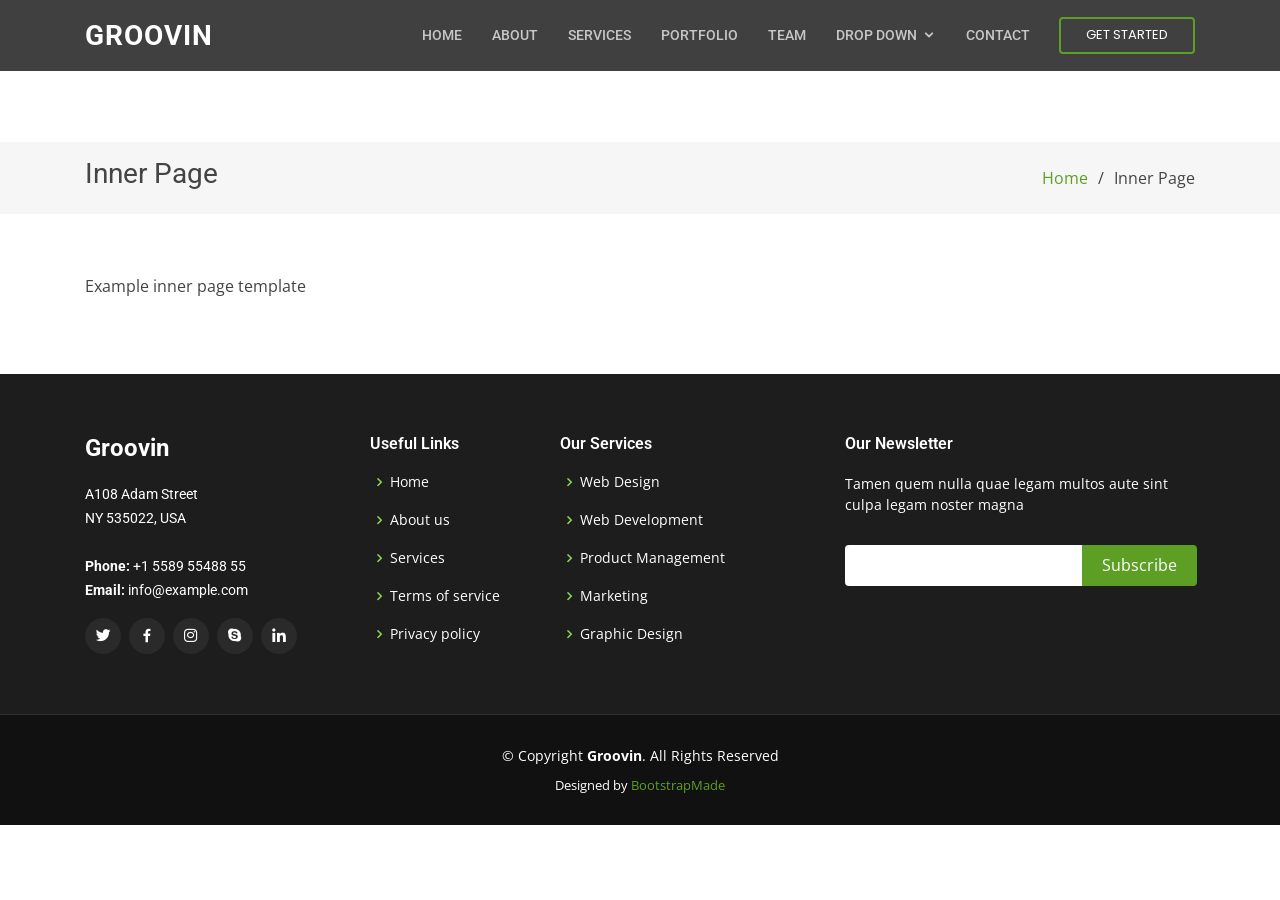
<file: mall_admin/WebContent/inner-page.html>
<!DOCTYPE html>
<html lang="en">

<head>
  <meta charset="utf-8">
  <meta content="width=device-width, initial-scale=1.0" name="viewport">

  <title>Inner Page - Groovin Bootstrap Template</title>
  <meta content="" name="description">
  <meta content="" name="keywords">

  <!-- Favicons -->
  <link href="assets/img/favicon.png" rel="icon">
  <link href="assets/img/apple-touch-icon.png" rel="apple-touch-icon">

  <!-- Google Fonts -->
  <link href="https://fonts.googleapis.com/css?family=Open+Sans:300,300i,400,400i,600,600i,700,700i|Roboto:300,300i,400,400i,500,500i,600,600i,700,700i|Poppins:300,300i,400,400i,500,500i,600,600i,700,700i" rel="stylesheet">

  <!-- Vendor CSS Files -->
  <link href="assets/vendor/bootstrap/css/bootstrap.min.css" rel="stylesheet">
  <link href="assets/vendor/icofont/icofont.min.css" rel="stylesheet">
  <link href="assets/vendor/boxicons/css/boxicons.min.css" rel="stylesheet">
  <link href="assets/vendor/animate.css/animate.min.css" rel="stylesheet">
  <link href="assets/vendor/venobox/venobox.css" rel="stylesheet">
  <link href="assets/vendor/owl.carousel/assets/owl.carousel.min.css" rel="stylesheet">

  <!-- Template Main CSS File -->
  <link href="assets/css/style.css" rel="stylesheet">

  <!-- =======================================================
  * Template Name: Groovin - v2.2.1
  * Template URL: https://bootstrapmade.com/groovin-free-bootstrap-theme/
  * Author: BootstrapMade.com
  * License: https://bootstrapmade.com/license/
  ======================================================== -->
</head>

<body>

  <!-- ======= Header ======= -->
  <header id="header" class="fixed-top">
    <div class="container d-flex align-items-center">

      <h1 class="logo mr-auto"><a href="index.html">Groovin</a></h1>
      <!-- Uncomment below if you prefer to use an image logo -->
      <!-- <a href="index.html" class="logo mr-auto"><img src="assets/img/logo.png" alt="" class="img-fluid"></a>-->

      <nav class="nav-menu d-none d-lg-block">
        <ul>
          <li><a href="index.html">Home</a></li>
          <li><a href="#about">About</a></li>
          <li><a href="#services">Services</a></li>
          <li><a href="#portfolio">Portfolio</a></li>
          <li><a href="#team">Team</a></li>
          <li class="drop-down"><a href="">Drop Down</a>
            <ul>
              <li><a href="#">Drop Down 1</a></li>
              <li class="drop-down"><a href="#">Deep Drop Down</a>
                <ul>
                  <li><a href="#">Deep Drop Down 1</a></li>
                  <li><a href="#">Deep Drop Down 2</a></li>
                  <li><a href="#">Deep Drop Down 3</a></li>
                  <li><a href="#">Deep Drop Down 4</a></li>
                  <li><a href="#">Deep Drop Down 5</a></li>
                </ul>
              </li>
              <li><a href="#">Drop Down 2</a></li>
              <li><a href="#">Drop Down 3</a></li>
              <li><a href="#">Drop Down 4</a></li>
            </ul>
          </li>
          <li><a href="#contact">Contact</a></li>

        </ul>
      </nav><!-- .nav-menu -->

      <a href="#about" class="get-started-btn scrollto">Get Started</a>

    </div>
  </header><!-- End Header -->

  <main id="main">

    <!-- ======= Breadcrumbs ======= -->
    <section class="breadcrumbs">
      <div class="container">

        <div class="d-flex justify-content-between align-items-center">
          <h2>Inner Page</h2>
          <ol>
            <li><a href="index.html">Home</a></li>
            <li>Inner Page</li>
          </ol>
        </div>

      </div>
    </section><!-- End Breadcrumbs -->

    <section class="inner-page">
      <div class="container">
        <p>
          Example inner page template
        </p>
      </div>
    </section>

  </main><!-- End #main -->

  <!-- ======= Footer ======= -->
  <footer id="footer">
    <div class="footer-top">
      <div class="container">
        <div class="row">

          <div class="col-lg-3 col-md-6">
            <div class="footer-info">
              <h3>Groovin</h3>
              <p>
                A108 Adam Street <br>
                NY 535022, USA<br><br>
                <strong>Phone:</strong> +1 5589 55488 55<br>
                <strong>Email:</strong> info@example.com<br>
              </p>
              <div class="social-links mt-3">
                <a href="#" class="twitter"><i class="bx bxl-twitter"></i></a>
                <a href="#" class="facebook"><i class="bx bxl-facebook"></i></a>
                <a href="#" class="instagram"><i class="bx bxl-instagram"></i></a>
                <a href="#" class="google-plus"><i class="bx bxl-skype"></i></a>
                <a href="#" class="linkedin"><i class="bx bxl-linkedin"></i></a>
              </div>
            </div>
          </div>

          <div class="col-lg-2 col-md-6 footer-links">
            <h4>Useful Links</h4>
            <ul>
              <li><i class="bx bx-chevron-right"></i> <a href="#">Home</a></li>
              <li><i class="bx bx-chevron-right"></i> <a href="#">About us</a></li>
              <li><i class="bx bx-chevron-right"></i> <a href="#">Services</a></li>
              <li><i class="bx bx-chevron-right"></i> <a href="#">Terms of service</a></li>
              <li><i class="bx bx-chevron-right"></i> <a href="#">Privacy policy</a></li>
            </ul>
          </div>

          <div class="col-lg-3 col-md-6 footer-links">
            <h4>Our Services</h4>
            <ul>
              <li><i class="bx bx-chevron-right"></i> <a href="#">Web Design</a></li>
              <li><i class="bx bx-chevron-right"></i> <a href="#">Web Development</a></li>
              <li><i class="bx bx-chevron-right"></i> <a href="#">Product Management</a></li>
              <li><i class="bx bx-chevron-right"></i> <a href="#">Marketing</a></li>
              <li><i class="bx bx-chevron-right"></i> <a href="#">Graphic Design</a></li>
            </ul>
          </div>

          <div class="col-lg-4 col-md-6 footer-newsletter">
            <h4>Our Newsletter</h4>
            <p>Tamen quem nulla quae legam multos aute sint culpa legam noster magna</p>
            <form action="" method="post">
              <input type="email" name="email"><input type="submit" value="Subscribe">
            </form>

          </div>

        </div>
      </div>
    </div>

    <div class="container">
      <div class="copyright">
        &copy; Copyright <strong><span>Groovin</span></strong>. All Rights Reserved
      </div>
      <div class="credits">
        <!-- All the links in the footer should remain intact. -->
        <!-- You can delete the links only if you purchased the pro version. -->
        <!-- Licensing information: https://bootstrapmade.com/license/ -->
        <!-- Purchase the pro version with working PHP/AJAX contact form: https://bootstrapmade.com/groovin-free-bootstrap-theme/ -->
        Designed by <a href="https://bootstrapmade.com/">BootstrapMade</a>
      </div>
    </div>
  </footer><!-- End Footer -->

  <a href="#" class="back-to-top"><i class="icofont-simple-up"></i></a>

  <!-- Vendor JS Files -->
  <script src="assets/vendor/jquery/jquery.min.js"></script>
  <script src="assets/vendor/bootstrap/js/bootstrap.bundle.min.js"></script>
  <script src="assets/vendor/jquery.easing/jquery.easing.min.js"></script>
  <script src="assets/vendor/php-email-form/validate.js"></script>
  <script src="assets/vendor/waypoints/jquery.waypoints.min.js"></script>
  <script src="assets/vendor/counterup/counterup.min.js"></script>
  <script src="assets/vendor/isotope-layout/isotope.pkgd.min.js"></script>
  <script src="assets/vendor/venobox/venobox.min.js"></script>
  <script src="assets/vendor/owl.carousel/owl.carousel.min.js"></script>

  <!-- Template Main JS File -->
  <script src="assets/js/main.js"></script>

</body>

</html>
</file>
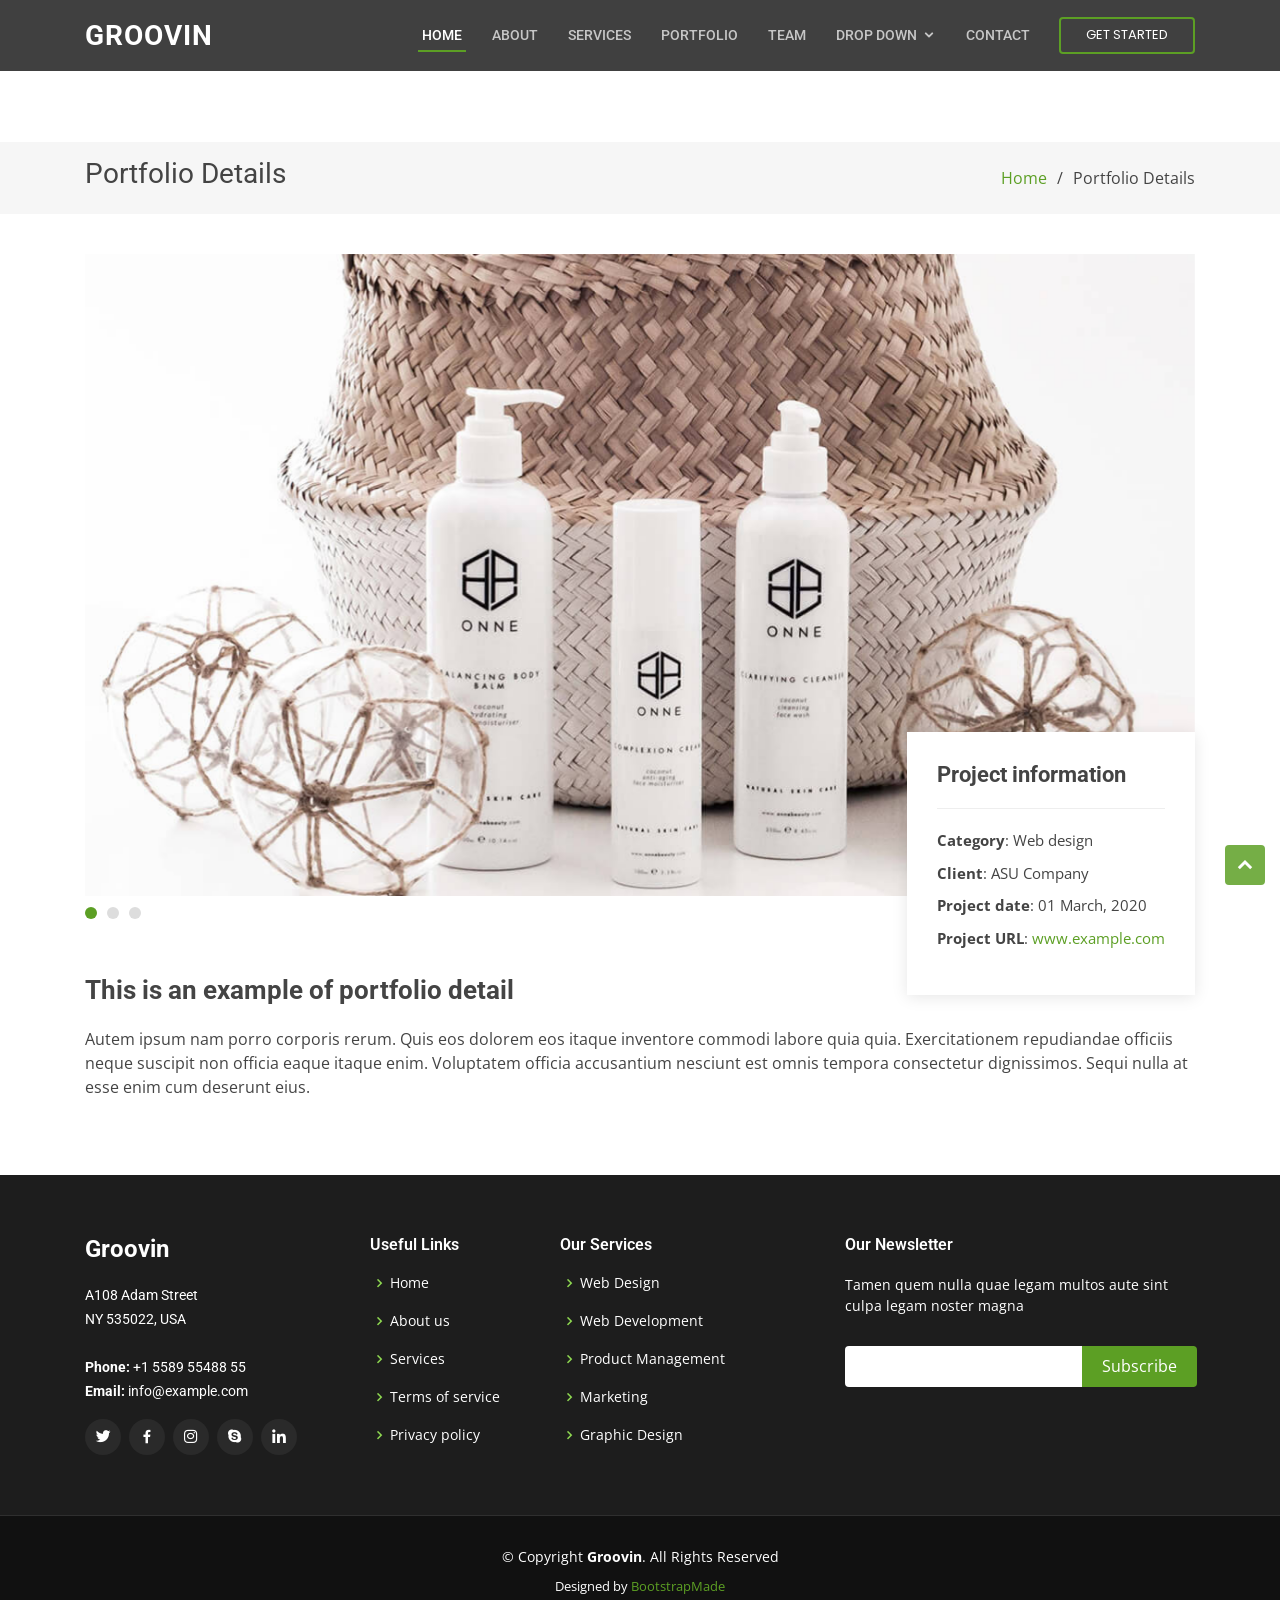
<file: mall_admin/WebContent/portfolio-details.html>
<!DOCTYPE html>
<html lang="en">

<head>
  <meta charset="utf-8">
  <meta content="width=device-width, initial-scale=1.0" name="viewport">

  <title>Portfolio Details - Groovin Bootstrap Template</title>
  <meta content="" name="description">
  <meta content="" name="keywords">

  <!-- Favicons -->
  <link href="assets/img/favicon.png" rel="icon">
  <link href="assets/img/apple-touch-icon.png" rel="apple-touch-icon">

  <!-- Google Fonts -->
  <link href="https://fonts.googleapis.com/css?family=Open+Sans:300,300i,400,400i,600,600i,700,700i|Roboto:300,300i,400,400i,500,500i,600,600i,700,700i|Poppins:300,300i,400,400i,500,500i,600,600i,700,700i" rel="stylesheet">

  <!-- Vendor CSS Files -->
  <link href="assets/vendor/bootstrap/css/bootstrap.min.css" rel="stylesheet">
  <link href="assets/vendor/icofont/icofont.min.css" rel="stylesheet">
  <link href="assets/vendor/boxicons/css/boxicons.min.css" rel="stylesheet">
  <link href="assets/vendor/animate.css/animate.min.css" rel="stylesheet">
  <link href="assets/vendor/venobox/venobox.css" rel="stylesheet">
  <link href="assets/vendor/owl.carousel/assets/owl.carousel.min.css" rel="stylesheet">

  <!-- Template Main CSS File -->
  <link href="assets/css/style.css" rel="stylesheet">

  <!-- =======================================================
  * Template Name: Groovin - v2.2.1
  * Template URL: https://bootstrapmade.com/groovin-free-bootstrap-theme/
  * Author: BootstrapMade.com
  * License: https://bootstrapmade.com/license/
  ======================================================== -->
</head>

<body>

  <!-- ======= Header ======= -->
  <header id="header" class="fixed-top">
    <div class="container d-flex align-items-center">

      <h1 class="logo mr-auto"><a href="index.html">Groovin</a></h1>
      <!-- Uncomment below if you prefer to use an image logo -->
      <!-- <a href="index.html" class="logo mr-auto"><img src="assets/img/logo.png" alt="" class="img-fluid"></a>-->

      <nav class="nav-menu d-none d-lg-block">
        <ul>
          <li><a href="index.html">Home</a></li>
          <li><a href="#about">About</a></li>
          <li><a href="#services">Services</a></li>
          <li class="active"><a href="#portfolio">Portfolio</a></li>
          <li><a href="#team">Team</a></li>
          <li class="drop-down"><a href="">Drop Down</a>
            <ul>
              <li><a href="#">Drop Down 1</a></li>
              <li class="drop-down"><a href="#">Deep Drop Down</a>
                <ul>
                  <li><a href="#">Deep Drop Down 1</a></li>
                  <li><a href="#">Deep Drop Down 2</a></li>
                  <li><a href="#">Deep Drop Down 3</a></li>
                  <li><a href="#">Deep Drop Down 4</a></li>
                  <li><a href="#">Deep Drop Down 5</a></li>
                </ul>
              </li>
              <li><a href="#">Drop Down 2</a></li>
              <li><a href="#">Drop Down 3</a></li>
              <li><a href="#">Drop Down 4</a></li>
            </ul>
          </li>
          <li><a href="#contact">Contact</a></li>

        </ul>
      </nav><!-- .nav-menu -->

      <a href="#about" class="get-started-btn scrollto">Get Started</a>

    </div>
  </header><!-- End Header -->

  <main id="main">

    <!-- ======= Breadcrumbs ======= -->
    <section id="breadcrumbs" class="breadcrumbs">
      <div class="container">

        <div class="d-flex justify-content-between align-items-center">
          <h2>Portfolio Details</h2>
          <ol>
            <li><a href="index.html">Home</a></li>
            <li>Portfolio Details</li>
          </ol>
        </div>

      </div>
    </section><!-- End Breadcrumbs -->

    <!-- ======= Portfolio Details Section ======= -->
    <section id="portfolio-details" class="portfolio-details">
      <div class="container">

        <div class="portfolio-details-container">

          <div class="owl-carousel portfolio-details-carousel">
            <img src="assets/img/portfolio/portfolio-details-1.jpg" class="img-fluid" alt="">
            <img src="assets/img/portfolio/portfolio-details-2.jpg" class="img-fluid" alt="">
            <img src="assets/img/portfolio/portfolio-details-3.jpg" class="img-fluid" alt="">
          </div>

          <div class="portfolio-info">
            <h3>Project information</h3>
            <ul>
              <li><strong>Category</strong>: Web design</li>
              <li><strong>Client</strong>: ASU Company</li>
              <li><strong>Project date</strong>: 01 March, 2020</li>
              <li><strong>Project URL</strong>: <a href="#">www.example.com</a></li>
            </ul>
          </div>

        </div>

        <div class="portfolio-description">
          <h2>This is an example of portfolio detail</h2>
          <p>
            Autem ipsum nam porro corporis rerum. Quis eos dolorem eos itaque inventore commodi labore quia quia. Exercitationem repudiandae officiis neque suscipit non officia eaque itaque enim. Voluptatem officia accusantium nesciunt est omnis tempora consectetur dignissimos. Sequi nulla at esse enim cum deserunt eius.
          </p>
        </div>

      </div>
    </section><!-- End Portfolio Details Section -->

  </main><!-- End #main -->

  <!-- ======= Footer ======= -->
  <footer id="footer">
    <div class="footer-top">
      <div class="container">
        <div class="row">

          <div class="col-lg-3 col-md-6">
            <div class="footer-info">
              <h3>Groovin</h3>
              <p>
                A108 Adam Street <br>
                NY 535022, USA<br><br>
                <strong>Phone:</strong> +1 5589 55488 55<br>
                <strong>Email:</strong> info@example.com<br>
              </p>
              <div class="social-links mt-3">
                <a href="#" class="twitter"><i class="bx bxl-twitter"></i></a>
                <a href="#" class="facebook"><i class="bx bxl-facebook"></i></a>
                <a href="#" class="instagram"><i class="bx bxl-instagram"></i></a>
                <a href="#" class="google-plus"><i class="bx bxl-skype"></i></a>
                <a href="#" class="linkedin"><i class="bx bxl-linkedin"></i></a>
              </div>
            </div>
          </div>

          <div class="col-lg-2 col-md-6 footer-links">
            <h4>Useful Links</h4>
            <ul>
              <li><i class="bx bx-chevron-right"></i> <a href="#">Home</a></li>
              <li><i class="bx bx-chevron-right"></i> <a href="#">About us</a></li>
              <li><i class="bx bx-chevron-right"></i> <a href="#">Services</a></li>
              <li><i class="bx bx-chevron-right"></i> <a href="#">Terms of service</a></li>
              <li><i class="bx bx-chevron-right"></i> <a href="#">Privacy policy</a></li>
            </ul>
          </div>

          <div class="col-lg-3 col-md-6 footer-links">
            <h4>Our Services</h4>
            <ul>
              <li><i class="bx bx-chevron-right"></i> <a href="#">Web Design</a></li>
              <li><i class="bx bx-chevron-right"></i> <a href="#">Web Development</a></li>
              <li><i class="bx bx-chevron-right"></i> <a href="#">Product Management</a></li>
              <li><i class="bx bx-chevron-right"></i> <a href="#">Marketing</a></li>
              <li><i class="bx bx-chevron-right"></i> <a href="#">Graphic Design</a></li>
            </ul>
          </div>

          <div class="col-lg-4 col-md-6 footer-newsletter">
            <h4>Our Newsletter</h4>
            <p>Tamen quem nulla quae legam multos aute sint culpa legam noster magna</p>
            <form action="" method="post">
              <input type="email" name="email"><input type="submit" value="Subscribe">
            </form>

          </div>

        </div>
      </div>
    </div>

    <div class="container">
      <div class="copyright">
        &copy; Copyright <strong><span>Groovin</span></strong>. All Rights Reserved
      </div>
      <div class="credits">
        <!-- All the links in the footer should remain intact. -->
        <!-- You can delete the links only if you purchased the pro version. -->
        <!-- Licensing information: https://bootstrapmade.com/license/ -->
        <!-- Purchase the pro version with working PHP/AJAX contact form: https://bootstrapmade.com/groovin-free-bootstrap-theme/ -->
        Designed by <a href="https://bootstrapmade.com/">BootstrapMade</a>
      </div>
    </div>
  </footer><!-- End Footer -->

  <a href="#" class="back-to-top"><i class="icofont-simple-up"></i></a>

  <!-- Vendor JS Files -->
  <script src="assets/vendor/jquery/jquery.min.js"></script>
  <script src="assets/vendor/bootstrap/js/bootstrap.bundle.min.js"></script>
  <script src="assets/vendor/jquery.easing/jquery.easing.min.js"></script>
  <script src="assets/vendor/php-email-form/validate.js"></script>
  <script src="assets/vendor/waypoints/jquery.waypoints.min.js"></script>
  <script src="assets/vendor/counterup/counterup.min.js"></script>
  <script src="assets/vendor/isotope-layout/isotope.pkgd.min.js"></script>
  <script src="assets/vendor/venobox/venobox.min.js"></script>
  <script src="assets/vendor/owl.carousel/owl.carousel.min.js"></script>

  <!-- Template Main JS File -->
  <script src="assets/js/main.js"></script>

</body>

</html>
</file>
<file: mall_admin/WebContent/assets/vendor/venobox/venobox.css>
/* ------ venobox.css --------*/
.vbox-overlay *, .vbox-overlay *:before, .vbox-overlay *:after{
    -webkit-backface-visibility: hidden;
    -webkit-box-sizing:border-box;
    -moz-box-sizing:border-box;
    box-sizing:border-box;
}
.vbox-overlay * { 
    -webkit-backface-visibility: visible;
    backface-visibility: visible;
}
.vbox-overlay{
    display: -webkit-flex;
    display: flex;
    -webkit-flex-direction: column;
    flex-direction: column;
    -webkit-justify-content: center;
    justify-content: center;
    -webkit-align-items: center;
    align-items: center;
    position: fixed;
    left: 0;
    top: 0;
    bottom: 0;
    right: 0;
    z-index: 999999;
}

/* ----- navigation ----- */
.vbox-title{
    width: 100%;
    height: 40px;
    float: left;
    text-align: center;
    line-height: 28px;
    font-size: 12px;
    padding: 6px 50px;
    overflow: hidden;
    position: fixed;
    display: none;
    left: 0;
    z-index: 89;
}
.vbox-close{
    cursor: pointer;
    position: fixed;
    top: -1px;
    right: 0;
    width: 50px;
    height: 40px;
    padding: 6px;
    display: block;
    background-position:10px center;
    overflow: hidden;
    font-size: 24px;
    line-height: 1;
    text-align: center;
    z-index: 99;
}
.vbox-left{
    cursor: pointer;
    position: fixed;
    left: 0;
    height: 40px;
    overflow: hidden;
    line-height: 28px;
    font-size: 12px;
    z-index: 99;
    display: flex;
    align-items:center;
}
.vbox-num{
    display: inline-block;
    margin: 6px 0 6px 15px;
}
/* ----- Social share ----- */
.vbox-share{
    line-height: 28px;
    font-size: 12px;
    overflow: hidden;
    position: fixed;
    left: 0;
    z-index: 98;
    display: flex;
    align-items:center;
    justify-content: center;
    width: 100%;
    text-align: center;
}
.vbox-share svg{
    max-height: 28px;
    width: 28px;
    z-index: 10;
    margin-left: 12px;
    margin-top: 6px;
    margin-bottom: 6px;
    vertical-align: middle;
}


/* ----- navigation ARROWS ----- */
.vbox-next, .vbox-prev{
    position: fixed;
    top: 50%;
    margin-top: -15px;
    overflow: hidden;
    cursor: pointer;
    display: block;
    width: 45px;
    height: 45px;
    z-index: 99;
}
.vbox-next span, .vbox-prev span{
    position: relative;
    width: 20px;
    height: 20px;
    border: 2px solid transparent;
    border-top-color: #B6B6B6;
    border-right-color: #B6B6B6;
    text-indent: -100px;
    position: absolute;
    top: 8px;
    display: block;
}
.vbox-prev{
    left: 15px;
}
.vbox-next{
    right: 15px;
}
.vbox-prev span{
    left: 10px;
    -ms-transform: rotate(-135deg);
    -webkit-transform: rotate(-135deg);
    transform: rotate(-135deg);
}
.vbox-next span{
    -ms-transform: rotate(45deg);
    -webkit-transform: rotate(45deg);
    transform: rotate(45deg);
    right: 10px;
}
/* ------- inline window ------ */
.vbox-inline{
    width: 420px;
    height: 315px;
    height: 70vh;
    padding: 10px;
    background: #fff;
    margin: 0 auto;
    overflow: auto;
    text-align: left;
}
/* ------- Video & iFrames window ------ */
.venoframe{
    max-width: 100%;
    width: 100%;
    border: none;
    width: 100%;
    height: 260px;
    height: 70vh;
}
.venoframe.vbvid{
    height: 260px;
}
@media (min-width: 768px) {
    .venoframe, .vbox-inline{
        width: 90%;
        height: 360px;
        height: 70vh;
    }
    .venoframe.vbvid{
        width: 640px;
        height: 360px;
    }
}
@media (min-width: 992px) {
    .venoframe, .vbox-inline{
        max-width: 1200px;
        width: 80%;
        height: 540px;
        height: 70vh;
    }
    .venoframe.vbvid{
        width: 960px;
        height: 540px;
    }
}
/* 
Please do NOT edit this part! 
or at least read this note: http://i.imgur.com/7C0ws9e.gif
*/
.vbox-open{
    overflow: hidden;
}
.vbox-container{
    position: absolute;
    left: 0;
    right: 0;
    top: 0;
    bottom: 0;
    overflow-x: hidden;
    overflow-y: scroll;
    overflow-scrolling: touch;
    -webkit-overflow-scrolling: touch;
    z-index: 20;
    max-height: 100%;

}

.vbox-content{
    text-align: center;
    float: left;
    width: 100%;
    position: relative;
    overflow: hidden;
    padding: 20px 4%;
}
.vbox-container img{
    max-width: 100%;
    height: auto;
}
.vbox-figlio{
    box-shadow: 0 0 12px rgba(0,0,0,0.19), 0 6px 6px rgba(0,0,0,0.23);
    max-width: 100%;
    text-align: initial;
}
img.vbox-figlio{
    -webkit-user-select: none;
-khtml-user-select: none;
-moz-user-select: none;
-o-user-select: none;
user-select: none;
}
.vbox-content.swipe-left{
    margin-left: -200px !important;
}
.vbox-content.swipe-right{
    margin-left: 200px !important;
}
.vbox-animated{
    webkit-transition: margin 300ms ease-out;
    transition: margin 300ms ease-out;
}

/* ---------- preloader ----------
 * SPINKIT 
 * http://tobiasahlin.com/spinkit/
-------------------------------- */
.sk-double-bounce,.sk-rotating-plane{width:40px;height:40px;margin:40px auto}.sk-rotating-plane{background-color:#333;-webkit-animation:sk-rotatePlane 1.2s infinite ease-in-out;animation:sk-rotatePlane 1.2s infinite ease-in-out}@-webkit-keyframes sk-rotatePlane{0%{-webkit-transform:perspective(120px) rotateX(0) rotateY(0);transform:perspective(120px) rotateX(0) rotateY(0)}50%{-webkit-transform:perspective(120px) rotateX(-180.1deg) rotateY(0);transform:perspective(120px) rotateX(-180.1deg) rotateY(0)}100%{-webkit-transform:perspective(120px) rotateX(-180deg) rotateY(-179.9deg);transform:perspective(120px) rotateX(-180deg) rotateY(-179.9deg)}}@keyframes sk-rotatePlane{0%{-webkit-transform:perspective(120px) rotateX(0) rotateY(0);transform:perspective(120px) rotateX(0) rotateY(0)}50%{-webkit-transform:perspective(120px) rotateX(-180.1deg) rotateY(0);transform:perspective(120px) rotateX(-180.1deg) rotateY(0)}100%{-webkit-transform:perspective(120px) rotateX(-180deg) rotateY(-179.9deg);transform:perspective(120px) rotateX(-180deg) rotateY(-179.9deg)}}.sk-double-bounce{position:relative}.sk-double-bounce .sk-child{width:100%;height:100%;border-radius:50%;background-color:#333;opacity:.6;position:absolute;top:0;left:0;-webkit-animation:sk-doubleBounce 2s infinite ease-in-out;animation:sk-doubleBounce 2s infinite ease-in-out}.sk-chasing-dots .sk-child,.sk-spinner-pulse,.sk-three-bounce .sk-child{background-color:#333;border-radius:100%}.sk-double-bounce .sk-double-bounce2{-webkit-animation-delay:-1s;animation-delay:-1s}@-webkit-keyframes sk-doubleBounce{0%,100%{-webkit-transform:scale(0);transform:scale(0)}50%{-webkit-transform:scale(1);transform:scale(1)}}@keyframes sk-doubleBounce{0%,100%{-webkit-transform:scale(0);transform:scale(0)}50%{-webkit-transform:scale(1);transform:scale(1)}}.sk-wave{margin:40px auto;width:50px;height:40px;text-align:center;font-size:10px}.sk-wave .sk-rect{background-color:#333;height:100%;width:6px;display:inline-block;-webkit-animation:sk-waveStretchDelay 1.2s infinite ease-in-out;animation:sk-waveStretchDelay 1.2s infinite ease-in-out}.sk-wave .sk-rect1{-webkit-animation-delay:-1.2s;animation-delay:-1.2s}.sk-wave .sk-rect2{-webkit-animation-delay:-1.1s;animation-delay:-1.1s}.sk-wave .sk-rect3{-webkit-animation-delay:-1s;animation-delay:-1s}.sk-wave .sk-rect4{-webkit-animation-delay:-.9s;animation-delay:-.9s}.sk-wave .sk-rect5{-webkit-animation-delay:-.8s;animation-delay:-.8s}@-webkit-keyframes sk-waveStretchDelay{0%,100%,40%{-webkit-transform:scaleY(.4);transform:scaleY(.4)}20%{-webkit-transform:scaleY(1);transform:scaleY(1)}}@keyframes sk-waveStretchDelay{0%,100%,40%{-webkit-transform:scaleY(.4);transform:scaleY(.4)}20%{-webkit-transform:scaleY(1);transform:scaleY(1)}}.sk-wandering-cubes{margin:40px auto;width:40px;height:40px;position:relative}.sk-wandering-cubes .sk-cube{background-color:#333;width:10px;height:10px;position:absolute;top:0;left:0;-webkit-animation:sk-wanderingCube 1.8s ease-in-out -1.8s infinite both;animation:sk-wanderingCube 1.8s ease-in-out -1.8s infinite both}.sk-chasing-dots,.sk-spinner-pulse{width:40px;height:40px;margin:40px auto}.sk-wandering-cubes .sk-cube2{-webkit-animation-delay:-.9s;animation-delay:-.9s}@-webkit-keyframes sk-wanderingCube{0%{-webkit-transform:rotate(0);transform:rotate(0)}25%{-webkit-transform:translateX(30px) rotate(-90deg) scale(.5);transform:translateX(30px) rotate(-90deg) scale(.5)}50%{-webkit-transform:translateX(30px) translateY(30px) rotate(-179deg);transform:translateX(30px) translateY(30px) rotate(-179deg)}50.1%{-webkit-transform:translateX(30px) translateY(30px) rotate(-180deg);transform:translateX(30px) translateY(30px) rotate(-180deg)}75%{-webkit-transform:translateX(0) translateY(30px) rotate(-270deg) scale(.5);transform:translateX(0) translateY(30px) rotate(-270deg) scale(.5)}100%{-webkit-transform:rotate(-360deg);transform:rotate(-360deg)}}@keyframes sk-wanderingCube{0%{-webkit-transform:rotate(0);transform:rotate(0)}25%{-webkit-transform:translateX(30px) rotate(-90deg) scale(.5);transform:translateX(30px) rotate(-90deg) scale(.5)}50%{-webkit-transform:translateX(30px) translateY(30px) rotate(-179deg);transform:translateX(30px) translateY(30px) rotate(-179deg)}50.1%{-webkit-transform:translateX(30px) translateY(30px) rotate(-180deg);transform:translateX(30px) translateY(30px) rotate(-180deg)}75%{-webkit-transform:translateX(0) translateY(30px) rotate(-270deg) scale(.5);transform:translateX(0) translateY(30px) rotate(-270deg) scale(.5)}100%{-webkit-transform:rotate(-360deg);transform:rotate(-360deg)}}.sk-spinner-pulse{-webkit-animation:sk-pulseScaleOut 1s infinite ease-in-out;animation:sk-pulseScaleOut 1s infinite ease-in-out}@-webkit-keyframes sk-pulseScaleOut{0%{-webkit-transform:scale(0);transform:scale(0)}100%{-webkit-transform:scale(1);transform:scale(1);opacity:0}}@keyframes sk-pulseScaleOut{0%{-webkit-transform:scale(0);transform:scale(0)}100%{-webkit-transform:scale(1);transform:scale(1);opacity:0}}.sk-chasing-dots{position:relative;text-align:center;-webkit-animation:sk-chasingDotsRotate 2s infinite linear;animation:sk-chasingDotsRotate 2s infinite linear}.sk-chasing-dots .sk-child{width:60%;height:60%;display:inline-block;position:absolute;top:0;-webkit-animation:sk-chasingDotsBounce 2s infinite ease-in-out;animation:sk-chasingDotsBounce 2s infinite ease-in-out}.sk-chasing-dots .sk-dot2{top:auto;bottom:0;-webkit-animation-delay:-1s;animation-delay:-1s}@-webkit-keyframes sk-chasingDotsRotate{100%{-webkit-transform:rotate(360deg);transform:rotate(360deg)}}@keyframes sk-chasingDotsRotate{100%{-webkit-transform:rotate(360deg);transform:rotate(360deg)}}@-webkit-keyframes sk-chasingDotsBounce{0%,100%{-webkit-transform:scale(0);transform:scale(0)}50%{-webkit-transform:scale(1);transform:scale(1)}}@keyframes sk-chasingDotsBounce{0%,100%{-webkit-transform:scale(0);transform:scale(0)}50%{-webkit-transform:scale(1);transform:scale(1)}}.sk-three-bounce{margin:40px auto;width:80px;text-align:center}.sk-three-bounce .sk-child{width:20px;height:20px;display:inline-block;-webkit-animation:sk-three-bounce 1.4s ease-in-out 0s infinite both;animation:sk-three-bounce 1.4s ease-in-out 0s infinite both}.sk-circle .sk-child:before,.sk-fading-circle .sk-circle:before{display:block;border-radius:100%;content:'';background-color:#333}.sk-three-bounce .sk-bounce1{-webkit-animation-delay:-.32s;animation-delay:-.32s}.sk-three-bounce .sk-bounce2{-webkit-animation-delay:-.16s;animation-delay:-.16s}@-webkit-keyframes sk-three-bounce{0%,100%,80%{-webkit-transform:scale(0);transform:scale(0)}40%{-webkit-transform:scale(1);transform:scale(1)}}@keyframes sk-three-bounce{0%,100%,80%{-webkit-transform:scale(0);transform:scale(0)}40%{-webkit-transform:scale(1);transform:scale(1)}}.sk-circle{margin:40px auto;width:40px;height:40px;position:relative}.sk-circle .sk-child{width:100%;height:100%;position:absolute;left:0;top:0}.sk-circle .sk-child:before{margin:0 auto;width:15%;height:15%;-webkit-animation:sk-circleBounceDelay 1.2s infinite ease-in-out both;animation:sk-circleBounceDelay 1.2s infinite ease-in-out both}.sk-circle .sk-circle2{-webkit-transform:rotate(30deg);-ms-transform:rotate(30deg);transform:rotate(30deg)}.sk-circle .sk-circle3{-webkit-transform:rotate(60deg);-ms-transform:rotate(60deg);transform:rotate(60deg)}.sk-circle .sk-circle4{-webkit-transform:rotate(90deg);-ms-transform:rotate(90deg);transform:rotate(90deg)}.sk-circle .sk-circle5{-webkit-transform:rotate(120deg);-ms-transform:rotate(120deg);transform:rotate(120deg)}.sk-circle .sk-circle6{-webkit-transform:rotate(150deg);-ms-transform:rotate(150deg);transform:rotate(150deg)}.sk-circle .sk-circle7{-webkit-transform:rotate(180deg);-ms-transform:rotate(180deg);transform:rotate(180deg)}.sk-circle .sk-circle8{-webkit-transform:rotate(210deg);-ms-transform:rotate(210deg);transform:rotate(210deg)}.sk-circle .sk-circle9{-webkit-transform:rotate(240deg);-ms-transform:rotate(240deg);transform:rotate(240deg)}.sk-circle .sk-circle10{-webkit-transform:rotate(270deg);-ms-transform:rotate(270deg);transform:rotate(270deg)}.sk-circle .sk-circle11{-webkit-transform:rotate(300deg);-ms-transform:rotate(300deg);transform:rotate(300deg)}.sk-circle .sk-circle12{-webkit-transform:rotate(330deg);-ms-transform:rotate(330deg);transform:rotate(330deg)}.sk-circle .sk-circle2:before{-webkit-animation-delay:-1.1s;animation-delay:-1.1s}.sk-circle .sk-circle3:before{-webkit-animation-delay:-1s;animation-delay:-1s}.sk-circle .sk-circle4:before{-webkit-animation-delay:-.9s;animation-delay:-.9s}.sk-circle .sk-circle5:before{-webkit-animation-delay:-.8s;animation-delay:-.8s}.sk-circle .sk-circle6:before{-webkit-animation-delay:-.7s;animation-delay:-.7s}.sk-circle .sk-circle7:before{-webkit-animation-delay:-.6s;animation-delay:-.6s}.sk-circle .sk-circle8:before{-webkit-animation-delay:-.5s;animation-delay:-.5s}.sk-circle .sk-circle9:before{-webkit-animation-delay:-.4s;animation-delay:-.4s}.sk-circle .sk-circle10:before{-webkit-animation-delay:-.3s;animation-delay:-.3s}.sk-circle .sk-circle11:before{-webkit-animation-delay:-.2s;animation-delay:-.2s}.sk-circle .sk-circle12:before{-webkit-animation-delay:-.1s;animation-delay:-.1s}@-webkit-keyframes sk-circleBounceDelay{0%,100%,80%{-webkit-transform:scale(0);transform:scale(0)}40%{-webkit-transform:scale(1);transform:scale(1)}}@keyframes sk-circleBounceDelay{0%,100%,80%{-webkit-transform:scale(0);transform:scale(0)}40%{-webkit-transform:scale(1);transform:scale(1)}}.sk-cube-grid{width:40px;height:40px;margin:40px auto}.sk-cube-grid .sk-cube{width:33.33%;height:33.33%;background-color:#333;float:left;-webkit-animation:sk-cubeGridScaleDelay 1.3s infinite ease-in-out;animation:sk-cubeGridScaleDelay 1.3s infinite ease-in-out}.sk-cube-grid .sk-cube1{-webkit-animation-delay:.2s;animation-delay:.2s}.sk-cube-grid .sk-cube2{-webkit-animation-delay:.3s;animation-delay:.3s}.sk-cube-grid .sk-cube3{-webkit-animation-delay:.4s;animation-delay:.4s}.sk-cube-grid .sk-cube4{-webkit-animation-delay:.1s;animation-delay:.1s}.sk-cube-grid .sk-cube5{-webkit-animation-delay:.2s;animation-delay:.2s}.sk-cube-grid .sk-cube6{-webkit-animation-delay:.3s;animation-delay:.3s}.sk-cube-grid .sk-cube7{-webkit-animation-delay:0ms;animation-delay:0ms}.sk-cube-grid .sk-cube8{-webkit-animation-delay:.1s;animation-delay:.1s}.sk-cube-grid .sk-cube9{-webkit-animation-delay:.2s;animation-delay:.2s}@-webkit-keyframes sk-cubeGridScaleDelay{0%,100%,70%{-webkit-transform:scale3D(1,1,1);transform:scale3D(1,1,1)}35%{-webkit-transform:scale3D(0,0,1);transform:scale3D(0,0,1)}}@keyframes sk-cubeGridScaleDelay{0%,100%,70%{-webkit-transform:scale3D(1,1,1);transform:scale3D(1,1,1)}35%{-webkit-transform:scale3D(0,0,1);transform:scale3D(0,0,1)}}.sk-fading-circle{margin:40px auto;width:40px;height:40px;position:relative}.sk-fading-circle .sk-circle{width:100%;height:100%;position:absolute;left:0;top:0}.sk-fading-circle .sk-circle:before{margin:0 auto;width:15%;height:15%;-webkit-animation:sk-circleFadeDelay 1.2s infinite ease-in-out both;animation:sk-circleFadeDelay 1.2s infinite ease-in-out both}.sk-fading-circle .sk-circle2{-webkit-transform:rotate(30deg);-ms-transform:rotate(30deg);transform:rotate(30deg)}.sk-fading-circle .sk-circle3{-webkit-transform:rotate(60deg);-ms-transform:rotate(60deg);transform:rotate(60deg)}.sk-fading-circle .sk-circle4{-webkit-transform:rotate(90deg);-ms-transform:rotate(90deg);transform:rotate(90deg)}.sk-fading-circle .sk-circle5{-webkit-transform:rotate(120deg);-ms-transform:rotate(120deg);transform:rotate(120deg)}.sk-fading-circle .sk-circle6{-webkit-transform:rotate(150deg);-ms-transform:rotate(150deg);transform:rotate(150deg)}.sk-fading-circle .sk-circle7{-webkit-transform:rotate(180deg);-ms-transform:rotate(180deg);transform:rotate(180deg)}.sk-fading-circle .sk-circle8{-webkit-transform:rotate(210deg);-ms-transform:rotate(210deg);transform:rotate(210deg)}.sk-fading-circle .sk-circle9{-webkit-transform:rotate(240deg);-ms-transform:rotate(240deg);transform:rotate(240deg)}.sk-fading-circle .sk-circle10{-webkit-transform:rotate(270deg);-ms-transform:rotate(270deg);transform:rotate(270deg)}.sk-fading-circle .sk-circle11{-webkit-transform:rotate(300deg);-ms-transform:rotate(300deg);transform:rotate(300deg)}.sk-fading-circle .sk-circle12{-webkit-transform:rotate(330deg);-ms-transform:rotate(330deg);transform:rotate(330deg)}.sk-fading-circle .sk-circle2:before{-webkit-animation-delay:-1.1s;animation-delay:-1.1s}.sk-fading-circle .sk-circle3:before{-webkit-animation-delay:-1s;animation-delay:-1s}.sk-fading-circle .sk-circle4:before{-webkit-animation-delay:-.9s;animation-delay:-.9s}.sk-fading-circle .sk-circle5:before{-webkit-animation-delay:-.8s;animation-delay:-.8s}.sk-fading-circle .sk-circle6:before{-webkit-animation-delay:-.7s;animation-delay:-.7s}.sk-fading-circle .sk-circle7:before{-webkit-animation-delay:-.6s;animation-delay:-.6s}.sk-fading-circle .sk-circle8:before{-webkit-animation-delay:-.5s;animation-delay:-.5s}.sk-fading-circle .sk-circle9:before{-webkit-animation-delay:-.4s;animation-delay:-.4s}.sk-fading-circle .sk-circle10:before{-webkit-animation-delay:-.3s;animation-delay:-.3s}.sk-fading-circle .sk-circle11:before{-webkit-animation-delay:-.2s;animation-delay:-.2s}.sk-fading-circle .sk-circle12:before{-webkit-animation-delay:-.1s;animation-delay:-.1s}@-webkit-keyframes sk-circleFadeDelay{0%,100%,39%{opacity:0}40%{opacity:1}}@keyframes sk-circleFadeDelay{0%,100%,39%{opacity:0}40%{opacity:1}}.sk-folding-cube{margin:40px auto;width:40px;height:40px;position:relative;-webkit-transform:rotateZ(45deg);transform:rotateZ(45deg)}.sk-folding-cube .sk-cube{float:left;width:50%;height:50%;position:relative;-webkit-transform:scale(1.1);-ms-transform:scale(1.1);transform:scale(1.1)}.sk-folding-cube .sk-cube:before{content:'';position:absolute;top:0;left:0;width:100%;height:100%;background-color:#333;-webkit-animation:sk-foldCubeAngle 2.4s infinite linear both;animation:sk-foldCubeAngle 2.4s infinite linear both;-webkit-transform-origin:100% 100%;-ms-transform-origin:100% 100%;transform-origin:100% 100%}.sk-folding-cube .sk-cube2{-webkit-transform:scale(1.1) rotateZ(90deg);transform:scale(1.1) rotateZ(90deg)}.sk-folding-cube .sk-cube3{-webkit-transform:scale(1.1) rotateZ(180deg);transform:scale(1.1) rotateZ(180deg)}.sk-folding-cube .sk-cube4{-webkit-transform:scale(1.1) rotateZ(270deg);transform:scale(1.1) rotateZ(270deg)}.sk-folding-cube .sk-cube2:before{-webkit-animation-delay:.3s;animation-delay:.3s}.sk-folding-cube .sk-cube3:before{-webkit-animation-delay:.6s;animation-delay:.6s}.sk-folding-cube .sk-cube4:before{-webkit-animation-delay:.9s;animation-delay:.9s}@-webkit-keyframes sk-foldCubeAngle{0%,10%{-webkit-transform:perspective(140px) rotateX(-180deg);transform:perspective(140px) rotateX(-180deg);opacity:0}25%,75%{-webkit-transform:perspective(140px) rotateX(0);transform:perspective(140px) rotateX(0);opacity:1}100%,90%{-webkit-transform:perspective(140px) rotateY(180deg);transform:perspective(140px) rotateY(180deg);opacity:0}}@keyframes sk-foldCubeAngle{0%,10%{-webkit-transform:perspective(140px) rotateX(-180deg);transform:perspective(140px) rotateX(-180deg);opacity:0}25%,75%{-webkit-transform:perspective(140px) rotateX(0);transform:perspective(140px) rotateX(0);opacity:1}100%,90%{-webkit-transform:perspective(140px) rotateY(180deg);transform:perspective(140px) rotateY(180deg);opacity:0}}
</file>
<file: mall_admin/WebContent/assets/css/style.css>
/**
* Template Name: Groovin - v2.2.1
* Template URL: https://bootstrapmade.com/groovin-free-bootstrap-theme/
* Author: BootstrapMade.com
* License: https://bootstrapmade.com/license/
*/

/*--------------------------------------------------------------
# General
--------------------------------------------------------------*/
body {
  font-family: "Open Sans", sans-serif;
  color: #444444;
  padding-top: 70px;
}

a {
  color: #5c9f24;
}

a:hover {
  color: #ffff;
  text-decoration: none;
}

h1, h2, h3, h4, h5, h6 {
  font-family: "Roboto", sans-serif;
}

tr:hover {background-color: #f5f5f5;}

/*--------------------------------------------------------------
# Back to top button
--------------------------------------------------------------*/
.back-to-top {
  position: fixed;
  display: none;
  right: 15px;
  bottom: 15px;
  z-index: 99999;
}

.back-to-top i {
  display: flex;
  align-items: center;
  justify-content: center;
  font-size: 24px;
  width: 40px;
  height: 40px;
  border-radius: 4px;
  background: #5c9f24;
  color: #fff;
  transition: all 0.4s;
}

.back-to-top i:hover {
  background: #6fc02c;
  color: #fff;
}

/*--------------------------------------------------------------
# Header
--------------------------------------------------------------*/
#header {
  background: rgba(0, 0, 0, 0.75);
  transition: all 0.5s;
  z-index: 997;
  padding: 15px 0;
}

#header .logo {
  font-size: 28px;
  margin: 0;
  padding: 0;
  line-height: 1;
  font-weight: 700;
  letter-spacing: 1px;
  text-transform: uppercase;
}

#header .logo a {
  color: #fff;
}

#header .logo img {
  max-height: 40px;
}

/*--------------------------------------------------------------
# Navigation Menu
--------------------------------------------------------------*/
/* Desktop Navigation */
.nav-menu ul {
  margin: 0;
  padding: 0;
  list-style: none;
}

.nav-menu > ul {
  display: flex;
}

.nav-menu > ul > li {
  position: relative;
  white-space: nowrap;
  padding: 10px 0 10px 22px;
}

.nav-menu a {
  display: block;
  position: relative;
  color: rgba(255, 255, 255, 0.7);
  transition: 0.3s;
  font-size: 14px;
  font-family: "Roboto", sans-serif;
  font-weight: 500;
  padding: 0 4px;
  text-transform: uppercase;
}

.nav-menu > ul > li > a:before {
  content: "";
  position: absolute;
  width: 100%;
  height: 2px;
  bottom: -6px;
  left: 0;
  background-color: #5c9f24;
  visibility: hidden;
  width: 0px;
  transition: all 0.3s ease-in-out 0s;
}

.nav-menu a:hover:before, .nav-menu li:hover > a:before, .nav-menu .active > a:before {
  visibility: visible;
  width: 100%;
}

.nav-menu a:hover, .nav-menu .active > a, .nav-menu li:hover > a {
  color: #fff;
}

.nav-menu .drop-down ul {
  display: block;
  position: absolute;
  left: 22px;
  top: calc(100% + 30px);
  z-index: 99;
  opacity: 0;
  visibility: hidden;
  padding: 10px 0;
  background: #fff;
  box-shadow: 0px 0px 30px rgba(127, 137, 161, 0.25);
  transition: 0.3s;
}

.nav-menu .drop-down:hover > ul {
  opacity: 1;
  top: 100%;
  visibility: visible;
}

.nav-menu .drop-down li {
  min-width: 180px;
  position: relative;
}

.nav-menu .drop-down ul a {
  padding: 10px 20px;
  font-size: 14px;
  font-weight: 500;
  text-transform: none;
  color: #2a2a2a;
}

.nav-menu .drop-down ul a:hover, .nav-menu .drop-down ul .active > a, .nav-menu .drop-down ul li:hover > a {
  color: #5c9f24;
}

.nav-menu .drop-down > a:after {
  content: "\ea99";
  font-family: IcoFont;
  padding-left: 5px;
}

.nav-menu .drop-down .drop-down ul {
  top: 0;
  left: calc(100% - 30px);
}

.nav-menu .drop-down .drop-down:hover > ul {
  opacity: 1;
  top: 0;
  left: 100%;
}

.nav-menu .drop-down .drop-down > a {
  padding-right: 35px;
}

.nav-menu .drop-down .drop-down > a:after {
  content: "\eaa0";
  font-family: IcoFont;
  position: absolute;
  right: 15px;
}

@media (max-width: 1366px) {
  .nav-menu .drop-down .drop-down ul {
    left: -90%;
  }
  .nav-menu .drop-down .drop-down:hover > ul {
    left: -100%;
  }
  .nav-menu .drop-down .drop-down > a:after {
    content: "\ea9d";
  }
}

/* Get Startet Button */
.get-started-btn {
  margin-left: 25px;
  color: #fff;
  border-radius: 4px;
  padding: 6px 25px 8px 25px;
  white-space: nowrap;
  transition: 0.3s;
  font-size: 13px;
  display: inline-block;
  text-transform: uppercase;
  font-weight: 400;
  font-family: "Poppins", sans-serif;
  border: 2px solid #5c9f24;
}

.get-started-btn:hover {
  background: #5c9f24;
  color: #fff;
}

@media (max-width: 768px) {
  .get-started-btn {
    margin: 0 48px 0 0;
    padding: 6px 18px;
  }
}

/* Mobile Navigation */
.mobile-nav-toggle {
  position: fixed;
  top: 18px;
  right: 15px;
  z-index: 9998;
  border: 0;
  background: none;
  font-size: 24px;
  transition: all 0.4s;
  outline: none !important;
  line-height: 1;
  cursor: pointer;
  text-align: right;
}

.mobile-nav-toggle i {
  color: #fff;
}

.mobile-nav {
  position: fixed;
  top: 55px;
  right: 15px;
  bottom: 15px;
  left: 15px;
  z-index: 9999;
  overflow-y: auto;
  background: #fff;
  transition: ease-in-out 0.2s;
  opacity: 0;
  visibility: hidden;
  border-radius: 10px;
  padding: 10px 0;
}

.mobile-nav * {
  margin: 0;
  padding: 0;
  list-style: none;
}

.mobile-nav a {
  display: block;
  position: relative;
  color: #2a2a2a;
  padding: 10px 20px;
  font-weight: 500;
  outline: none;
}

.mobile-nav a:hover, .mobile-nav .active > a, .mobile-nav li:hover > a {
  color: #5c9f24;
  text-decoration: none;
}

.mobile-nav .drop-down > a:after {
  content: "\ea99";
  font-family: IcoFont;
  padding-left: 10px;
  position: absolute;
  right: 15px;
}

.mobile-nav .active.drop-down > a:after {
  content: "\eaa1";
}

.mobile-nav .drop-down > a {
  padding-right: 35px;
}

.mobile-nav .drop-down ul {
  display: none;
  overflow: hidden;
}

.mobile-nav .drop-down li {
  padding-left: 20px;
}

.mobile-nav-overly {
  width: 100%;
  height: 100%;
  z-index: 9997;
  top: 0;
  left: 0;
  position: fixed;
  background: rgba(17, 17, 17, 0.6);
  overflow: hidden;
  display: none;
  transition: ease-in-out 0.2s;
}

.mobile-nav-active {
  overflow: hidden;
}

.mobile-nav-active .mobile-nav {
  opacity: 1;
  visibility: visible;
}

.mobile-nav-active .mobile-nav-toggle i {
  color: #fff;
}

/*--------------------------------------------------------------
# Hero Section
--------------------------------------------------------------*/
#hero {
  width: 100%;
  height: 100vh;
  background-color: rgba(17, 17, 17, 0.8);
  overflow: hidden;
  padding: 0;
}

#hero .carousel-item {
  width: 100%;
  height: 100vh;
  background-size: cover;
  background-position: center;
  background-repeat: no-repeat;
  position: relative;
}

#hero .carousel-item::before {
  content: '';
  background-color: rgba(0, 0, 0, 0.5);
  position: absolute;
  top: 0;
  right: 0;
  left: 0;
  bottom: 0;
}

#hero .carousel-container {
  display: flex;
  justify-content: center;
  align-items: center;
  position: absolute;
  bottom: 0;
  top: 0;
  left: 0;
  right: 0;
}

#hero .carousel-content {
  text-align: center;
}

#hero h2 {
  color: #fff;
  margin-bottom: 30px;
  font-size: 48px;
  font-weight: 700;
}

#hero h2 span {
  color: #5c9f24;
}

#hero p {
  width: 80%;
  -webkit-animation-delay: 0.4s;
  animation-delay: 0.4s;
  margin: 0 auto 30px auto;
  color: #fff;
}

#hero .carousel-inner .carousel-item {
  transition-property: opacity;
  background-position: center top;
}

#hero .carousel-inner .carousel-item,
#hero .carousel-inner .active.carousel-item-left,
#hero .carousel-inner .active.carousel-item-right {
  opacity: 0;
}

#hero .carousel-inner .active,
#hero .carousel-inner .carousel-item-next.carousel-item-left,
#hero .carousel-inner .carousel-item-prev.carousel-item-right {
  opacity: 1;
  transition: 0.5s;
}

#hero .carousel-inner .carousel-item-next,
#hero .carousel-inner .carousel-item-prev,
#hero .carousel-inner .active.carousel-item-left,
#hero .carousel-inner .active.carousel-item-right {
  left: 0;
  transform: translate3d(0, 0, 0);
}

#hero .carousel-control-prev, #hero .carousel-control-next {
  width: 10%;
  opacity: 1;
}

#hero .carousel-control-next-icon, #hero .carousel-control-prev-icon {
  background: none;
  font-size: 36px;
  line-height: 1;
  width: auto;
  height: auto;
  background: rgba(255, 255, 255, 0.1);
  border-radius: 50px;
  padding: 10px;
  transition: 0.3s;
  color: rgba(255, 255, 255, 0.5);
}

#hero .carousel-control-next-icon:hover, #hero .carousel-control-prev-icon:hover {
  background: rgba(255, 255, 255, 0.2);
  color: rgba(255, 255, 255, 0.8);
}

#hero .carousel-indicators li {
  cursor: pointer;
  background: #fff;
  overflow: hidden;
  border: 0;
  width: 12px;
  height: 12px;
  border-radius: 50px;
  opacity: .6;
  transition: 0.3s;
}

#hero .carousel-indicators li.active {
  opacity: 1;
  background: #5c9f24;
}

#hero .btn-get-started {
  font-family: "Roboto", sans-serif;
  font-weight: 400;
  font-size: 14px;
  letter-spacing: 1px;
  display: inline-block;
  padding: 10px 32px 12px 32px;
  border-radius: 4px;
  transition: 0.5s;
  line-height: 1;
  margin: 10px;
  color: #fff;
  -webkit-animation-delay: 0.8s;
  animation-delay: 0.8s;
  text-transform: uppercase;
  border: 2px solid #5c9f24;
  background: #5c9f24;
}

#hero .btn-get-started:hover {
  background: #6ab82a;
  border-color: #6ab82a;
  color: #fff;
}

@media (max-width: 768px) {
  #hero h2 {
    font-size: 28px;
  }
}

@media (min-width: 1024px) {
  #hero p {
    width: 60%;
  }
  #hero .carousel-control-prev, #hero .carousel-control-next {
    width: 5%;
  }
}

/*--------------------------------------------------------------
# Sections General
--------------------------------------------------------------*/
section {
  padding: 60px 0;
}

.section-bg {
  background-color: #f1f1f1;
}

.section-title {
  text-align: center;
  padding-bottom: 30px;
}

.section-title h2 {
  font-size: 32px;
  font-weight: bold;
  text-transform: uppercase;
  margin-bottom: 20px;
  padding-bottom: 0;
  color: #5c9f24;
}

.section-title p {
  margin-bottom: 0;
}

/*--------------------------------------------------------------
# About
--------------------------------------------------------------*/
.about .content {
  padding: 30px 0;
}

.about .content h3 {
  font-weight: 700;
  font-size: 34px;
}

.about .content p {
  margin-bottom: 0;
}

.about .content .icon-box {
  margin-top: 25px;
}

.about .content .icon-box h4 {
  font-size: 20px;
  font-weight: 700;
  margin: 5px 0 10px 60px;
}

.about .content .icon-box i {
  font-size: 48px;
  float: left;
  color: #5c9f24;
}

.about .content .icon-box p {
  font-size: 15px;
  color: #848484;
  margin-left: 60px;
}

.about .image {
  background: url("../img/about.jpg") center center no-repeat;
  background-size: cover;
  min-height: 400px;
}

@media (max-width: 991px) {
  .about .image {
    text-align: center;
  }
  .about .image img {
    max-width: 80%;
  }
}

@media (max-width: 667px) {
  .about .image img {
    max-width: 100%;
  }
}

/*--------------------------------------------------------------
# Counts
--------------------------------------------------------------*/
.counts {
  padding: 0 0 30px 0;
}

.counts .count-box {
  padding: 30px;
  width: 100%;
}

.counts .count-box i {
  display: block;
  font-size: 44px;
  color: #5c9f24;
  float: left;
}

.counts .count-box span {
  font-size: 48px;
  line-height: 40px;
  display: block;
  font-weight: 700;
  color: #2a2a2a;
  margin-left: 60px;
}

.counts .count-box p {
  padding: 15px 0 0 0;
  margin: 0 0 0 60px;
  font-family: "Roboto", sans-serif;
  font-size: 14px;
  color: #505050;
}

.counts .count-box a {
  font-weight: 600;
  display: block;
  margin-top: 20px;
  color: #505050;
  font-size: 15px;
  font-family: "Poppins", sans-serif;
  transition: ease-in-out 0.3s;
}

.counts .count-box a:hover {
  color: #777777;
}

/*--------------------------------------------------------------
# Clients
--------------------------------------------------------------*/
.clients {
  padding: 15px 0;
  text-align: center;
}

.clients img {
  max-width: 45%;
  transition: all 0.4s ease-in-out;
  display: inline-block;
  padding: 15px 0;
  filter: grayscale(100);
}

.clients img:hover {
  filter: none;
  transform: scale(1.15);
}

@media (max-width: 768px) {
  .clients img {
    max-width: 40%;
  }
}

/*--------------------------------------------------------------
# Services
--------------------------------------------------------------*/
.services .icon-box {
  margin-bottom: 20px;
  text-align: center;
}

.services .icon {
  display: flex;
  justify-content: center;
}

.services .icon i {
  width: 80px;
  height: 80px;
  margin-bottom: 20px;
  background: #fff;
  border-radius: 50%;
  transition: 0.5s;
  color: #5c9f24;
  font-size: 40px;
  overflow: hidden;
  padding-top: 20px;
  box-shadow: 0px 0 25px rgba(0, 0, 0, 0.15);
}

.services .icon-box:hover .icon i {
  box-shadow: 0px 0 25px rgba(92, 159, 36, 0.3);
}

.services .title {
  font-weight: 600;
  margin-bottom: 15px;
  font-size: 18px;
  position: relative;
  padding-bottom: 15px;
}

.services .title a {
  color: #444444;
  transition: 0.3s;
}

.services .title a:hover {
  color: #5c9f24;
}

.services .title::after {
  content: '';
  position: absolute;
  display: block;
  width: 50px;
  height: 2px;
  background: #5c9f24;
  bottom: 0;
  left: calc(50% - 25px);
}

.services .description {
  line-height: 24px;
  font-size: 14px;
}

/*--------------------------------------------------------------
# Why Us
--------------------------------------------------------------*/
.why-us .box {
  padding: 50px 30px;
  box-shadow: 0px 2px 15px rgba(0, 0, 0, 0.1);
  transition: all ease-in-out 0.3s;
}

.why-us .box span {
  display: block;
  font-size: 28px;
  font-weight: 700;
  color: #8ed851;
}

.why-us .box h4 {
  font-size: 24px;
  font-weight: 600;
  padding: 0;
  margin: 20px 0;
  color: #2a2a2a;
}

.why-us .box p {
  color: #aaaaaa;
  font-size: 15px;
  margin: 0;
  padding: 0;
}

.why-us .box:hover {
  background: #5c9f24;
  padding: 30px 30px 70px 30px;
  box-shadow: 10px 15px 30px rgba(0, 0, 0, 0.18);
}

.why-us .box:hover span, .why-us .box:hover h4, .why-us .box:hover p {
  color: #fff;
}

/*--------------------------------------------------------------
# Portfolio
--------------------------------------------------------------*/
.portfolio .portfolio-item {
  margin-bottom: 30px;
}

.portfolio #portfolio-flters {
  padding: 0;
  margin: 0 auto 20px auto;
  list-style: none;
  text-align: center;
}

.portfolio #portfolio-flters li {
  cursor: pointer;
  display: inline-block;
  padding: 8px 15px 10px 15px;
  font-size: 14px;
  font-weight: 600;
  line-height: 1;
  text-transform: uppercase;
  color: #444444;
  margin-bottom: 5px;
  transition: all 0.3s ease-in-out;
  border-radius: 3px;
}

.portfolio #portfolio-flters li:hover, .portfolio #portfolio-flters li.filter-active {
  color: #fff;
  background: #5c9f24;
}

.portfolio #portfolio-flters li:last-child {
  margin-right: 0;
}

.portfolio .portfolio-wrap {
  transition: 0.3s;
  position: relative;
  overflow: hidden;
  z-index: 1;
  background: rgba(42, 42, 42, 0.7);
}

.portfolio .portfolio-wrap::before {
  content: "";
  background: rgba(42, 42, 42, 0.7);
  position: absolute;
  left: 0;
  right: 0;
  top: 0;
  bottom: 0;
  transition: all ease-in-out 0.3s;
  z-index: 2;
  opacity: 0;
}

.portfolio .portfolio-wrap img {
  transition: all ease-in-out 0.3s;
}

.portfolio .portfolio-wrap .portfolio-info {
  opacity: 0;
  position: absolute;
  top: 0;
  left: 0;
  right: 0;
  bottom: 0;
  z-index: 3;
  transition: all ease-in-out 0.3s;
  display: flex;
  flex-direction: column;
  justify-content: flex-end;
  align-items: flex-start;
  padding: 20px;
}

.portfolio .portfolio-wrap .portfolio-info h4 {
  font-size: 20px;
  color: #fff;
  font-weight: 600;
}

.portfolio .portfolio-wrap .portfolio-info p {
  color: rgba(255, 255, 255, 0.7);
  font-size: 14px;
  text-transform: uppercase;
  padding: 0;
  margin: 0;
  font-style: italic;
}

.portfolio .portfolio-wrap .portfolio-links {
  text-align: center;
  z-index: 4;
}

.portfolio .portfolio-wrap .portfolio-links a {
  color: #fff;
  margin: 0 5px 0 0;
  font-size: 28px;
  display: inline-block;
  transition: 0.3s;
}

.portfolio .portfolio-wrap .portfolio-links a:hover {
  color: #8ed851;
}

.portfolio .portfolio-wrap:hover::before {
  opacity: 1;
}

.portfolio .portfolio-wrap:hover img {
  transform: scale(1.2);
}

.portfolio .portfolio-wrap:hover .portfolio-info {
  opacity: 1;
}

/*--------------------------------------------------------------
# Team
--------------------------------------------------------------*/
.team {
  background: #fff;
  padding: 60px 0;
}

.team .member {
  text-align: center;
  margin-bottom: 20px;
  background: #343a40;
  position: relative;
}

.team .member .member-info {
  opacity: 0;
  display: flex;
  justify-content: center;
  align-items: center;
  position: absolute;
  bottom: 0;
  top: 0;
  left: 0;
  right: 0;
  transition: 0.2s;
}

.team .member .member-info-content {
  margin-top: -50px;
  transition: margin 0.2s;
}

.team .member:hover .member-info {
  background: rgba(0, 0, 0, 0.7);
  opacity: 1;
  transition: 0.4s;
}

.team .member:hover .member-info-content {
  margin-top: 0;
  transition: margin 0.4s;
}

.team .member h4 {
  font-weight: 700;
  margin-bottom: 2px;
  font-size: 18px;
  color: #fff;
}

.team .member span {
  font-style: italic;
  display: block;
  font-size: 13px;
  color: #fff;
}

.team .member .social {
  margin-top: 15px;
}

.team .member .social a {
  transition: color 0.3s;
  color: #fff;
}

.team .member .social a:hover {
  color: #5c9f24;
}

.team .member .social i {
  font-size: 18px;
  margin: 0 2px;
}

/*--------------------------------------------------------------
# Pricing
--------------------------------------------------------------*/
.pricing .box {
  padding: 20px;
  background: #f7f7f7;
  text-align: center;
  border-radius: 8px;
  position: relative;
  overflow: hidden;
}

.pricing .box h3 {
  font-weight: 400;
  padding: 15px;
  margin-top: 15px;
  font-size: 18px;
  font-weight: 600;
  color: #2a2a2a;
}

.pricing .box h4 {
  font-size: 42px;
  color: #5c9f24;
  font-weight: 500;
  font-family: "Open Sans", sans-serif;
  margin-bottom: 20px;
}

.pricing .box h4 sup {
  font-size: 20px;
  top: -15px;
  left: -3px;
}

.pricing .box h4 span {
  color: #bababa;
  font-size: 16px;
  font-weight: 300;
}

.pricing .box ul {
  padding: 0;
  list-style: none;
  color: #2a2a2a;
  text-align: center;
  line-height: 20px;
  font-size: 14px;
}

.pricing .box ul li {
  padding-bottom: 16px;
}

.pricing .box ul i {
  color: #5c9f24;
  font-size: 18px;
  padding-right: 4px;
}

.pricing .box ul .na {
  color: #ccc;
  text-decoration: line-through;
}

.pricing .box .btn-wrap {
  padding: 15px;
  text-align: center;
}

.pricing .box .btn-buy {
  display: inline-block;
  padding: 10px 40px 12px 40px;
  border-radius: 4px;
  border: 2px solid #5c9f24;
  color: #5c9f24;
  font-size: 14px;
  font-weight: 400;
  font-family: "Roboto", sans-serif;
  font-weight: 600;
  transition: 0.3s;
}

.pricing .box .btn-buy:hover {
  background: #5c9f24;
  color: #fff;
}

.pricing .recommended {
  background: #5c9f24;
}

.pricing .recommended h3, .pricing .recommended h4, .pricing .recommended h4 span, .pricing .recommended ul, .pricing .recommended ul .na {
  color: #fff;
}

.pricing .recommended .btn-buy {
  background: rgba(255, 255, 255, 0.1);
  border-color: rgba(255, 255, 255, 0.3);
  color: #fff;
}

.pricing .recommended .btn-buy:hover {
  background: #fff;
  border-color: #fff;
  color: #5c9f24;
}

/*--------------------------------------------------------------
# Frequently Asked Questions
--------------------------------------------------------------*/
.faq .faq-list {
  padding: 0 100px;
}

.faq .faq-list ul {
  padding: 0;
  list-style: none;
}

.faq .faq-list li + li {
  margin-top: 15px;
}

.faq .faq-list li {
  padding: 20px;
  background: #fff;
  border-radius: 4px;
  position: relative;
}

.faq .faq-list a {
  display: block;
  position: relative;
  font-family: "Poppins", sans-serif;
  font-size: 16px;
  line-height: 24px;
  font-weight: 500;
  padding: 0 30px;
  outline: none;
}

.faq .faq-list .icon-help {
  font-size: 24px;
  position: absolute;
  right: 0;
  left: 20px;
  color: #9cdc66;
}

.faq .faq-list .icon-show, .faq .faq-list .icon-close {
  font-size: 24px;
  position: absolute;
  right: 0;
  top: 0;
}

.faq .faq-list p {
  margin-bottom: 0;
  padding: 10px 0 0 0;
}

.faq .faq-list .icon-show {
  display: none;
}

.faq .faq-list a.collapsed {
  color: #343a40;
}

.faq .faq-list a.collapsed:hover {
  color: #5c9f24;
}

.faq .faq-list a.collapsed .icon-show {
  display: inline-block;
}

.faq .faq-list a.collapsed .icon-close {
  display: none;
}

@media (max-width: 1200px) {
  .faq .faq-list {
    padding: 0;
  }
}

/*--------------------------------------------------------------
# Contact
--------------------------------------------------------------*/
.contact .contact-info {
  margin-bottom: 20px;
  text-align: center;
}

.contact .contact-info i {
  font-size: 48px;
  display: inline-block;
  margin-bottom: 10px;
  color: #5c9f24;
}

.contact .contact-info address, .contact .contact-info p {
  margin-bottom: 0;
  color: #000;
}

.contact .contact-info h3 {
  font-size: 18px;
  margin-bottom: 15px;
  font-weight: bold;
  text-transform: uppercase;
  color: #999;
}

.contact .contact-info a {
  color: #000;
}

.contact .contact-info a:hover {
  color: #5c9f24;
}

.contact .contact-address, .contact .contact-phone, .contact .contact-email {
  margin-bottom: 20px;
}

.contact .php-email-form .validate {
  display: none;
  color: red;
  margin: 0 0 15px 0;
  font-weight: 400;
  font-size: 13px;
}

.contact .php-email-form .error-message {
  display: none;
  color: #fff;
  background: #ed3c0d;
  text-align: left;
  padding: 15px;
  font-weight: 600;
}

.contact .php-email-form .error-message br + br {
  margin-top: 25px;
}

.contact .php-email-form .sent-message {
  display: none;
  color: #fff;
  background: #18d26e;
  text-align: center;
  padding: 15px;
  font-weight: 600;
}

.contact .php-email-form .loading {
  display: none;
  background: #fff;
  text-align: center;
  padding: 15px;
}

.contact .php-email-form .loading:before {
  content: "";
  display: inline-block;
  border-radius: 50%;
  width: 24px;
  height: 24px;
  margin: 0 10px -6px 0;
  border: 3px solid #18d26e;
  border-top-color: #eee;
  -webkit-animation: animate-loading 1s linear infinite;
  animation: animate-loading 1s linear infinite;
}

.contact .php-email-form input, .contact .php-email-form textarea {
  border-radius: 0;
  box-shadow: none;
  font-size: 14px;
  height: auto;
  padding: 10px 15px;
  border-radius: 4px;
}

.contact .php-email-form input:focus, .contact .php-email-form textarea:focus {
  border-color: #5c9f24;
}

.contact .php-email-form button[type="submit"] {
  background: #5c9f24;
  border: 0;
  padding: 10px 30px 12px 30px;
  color: #fff;
  transition: 0.4s;
  border-radius: 4px;
}

.contact .php-email-form button[type="submit"]:hover {
  background: #6ab82a;
}

@-webkit-keyframes animate-loading {
  0% {
    transform: rotate(0deg);
  }
  100% {
    transform: rotate(360deg);
  }
}

@keyframes animate-loading {
  0% {
    transform: rotate(0deg);
  }
  100% {
    transform: rotate(360deg);
  }
}

@media (min-width: 768px) {
  .contact .contact-phone {
    border-left: 1px solid #ddd;
    border-right: 1px solid #ddd;
  }
  .contact .contact-address, .contact .contact-phone, .contact .contact-email {
    padding: 20px 0;
  }
}

/*--------------------------------------------------------------
# Breadcrumbs
--------------------------------------------------------------*/
.breadcrumbs {
  padding: 15px 0;
  background: #f6f6f6;
  min-height: 40px;
  margin-top: 72px;
}

.breadcrumbs h2 {
  font-size: 28px;
  font-weight: 400;
}

.breadcrumbs ol {
  display: flex;
  flex-wrap: wrap;
  list-style: none;
  padding: 0;
  margin: 0;
}

.breadcrumbs ol li + li {
  padding-left: 10px;
}

.breadcrumbs ol li + li::before {
  display: inline-block;
  padding-right: 10px;
  color: #444444;
  content: "/";
}

@media (max-width: 768px) {
  .breadcrumbs .d-flex {
    display: block !important;
  }
  .breadcrumbs ol {
    display: block;
  }
  .breadcrumbs ol li {
    display: inline-block;
  }
}

/*--------------------------------------------------------------
# Portfolio Details
--------------------------------------------------------------*/
.portfolio-details {
  padding-top: 40px;
}

.portfolio-details .portfolio-details-container {
  position: relative;
}

.portfolio-details .portfolio-details-carousel {
  position: relative;
  z-index: 1;
}

.portfolio-details .portfolio-details-carousel .owl-nav, .portfolio-details .portfolio-details-carousel .owl-dots {
  margin-top: 5px;
  text-align: left;
}

.portfolio-details .portfolio-details-carousel .owl-dot {
  display: inline-block;
  margin: 0 10px 0 0;
  width: 12px;
  height: 12px;
  border-radius: 50%;
  background-color: #ddd !important;
}

.portfolio-details .portfolio-details-carousel .owl-dot.active {
  background-color: #5c9f24 !important;
}

.portfolio-details .portfolio-info {
  padding: 30px;
  position: absolute;
  right: 0;
  bottom: -70px;
  background: #fff;
  box-shadow: 0px 2px 15px rgba(0, 0, 0, 0.1);
  z-index: 2;
}

.portfolio-details .portfolio-info h3 {
  font-size: 22px;
  font-weight: 700;
  margin-bottom: 20px;
  padding-bottom: 20px;
  border-bottom: 1px solid #eee;
}

.portfolio-details .portfolio-info ul {
  list-style: none;
  padding: 0;
  font-size: 15px;
}

.portfolio-details .portfolio-info ul li + li {
  margin-top: 10px;
}

.portfolio-details .portfolio-description {
  padding-top: 50px;
}

.portfolio-details .portfolio-description h2 {
  width: 50%;
  font-size: 26px;
  font-weight: 700;
  margin-bottom: 20px;
}

.portfolio-details .portfolio-description p {
  padding: 0 0 0 0;
}

@media (max-width: 768px) {
  .portfolio-details .portfolio-info {
    position: static;
    margin-top: 30px;
  }
}

/*--------------------------------------------------------------
# Footer
--------------------------------------------------------------*/
#footer {
  background: #111111;
  padding: 0 0 30px 0;
  color: #fff;
  font-size: 14px;
}

#footer .footer-top {
  background: #1d1d1d;
  border-bottom: 1px solid #2f2f2f;
  padding: 60px 0 30px 0;
}

#footer .footer-top .footer-info {
  margin-bottom: 30px;
}

#footer .footer-top .footer-info h3 {
  font-size: 24px;
  margin: 0 0 20px 0;
  padding: 2px 0 2px 0;
  line-height: 1;
  font-weight: 700;
}

#footer .footer-top .footer-info p {
  font-size: 14px;
  line-height: 24px;
  margin-bottom: 0;
  font-family: "Roboto", sans-serif;
  color: #fff;
}

#footer .footer-top .social-links a {
  font-size: 18px;
  display: inline-block;
  background: #2a2a2a;
  color: #fff;
  line-height: 1;
  padding: 8px 0;
  margin-right: 4px;
  border-radius: 50%;
  text-align: center;
  width: 36px;
  height: 36px;
  transition: 0.3s;
}

#footer .footer-top .social-links a:hover {
  background: #5c9f24;
  color: #fff;
  text-decoration: none;
}

#footer .footer-top h4 {
  font-size: 16px;
  font-weight: 600;
  color: #fff;
  position: relative;
  padding-bottom: 12px;
}

#footer .footer-top .footer-links {
  margin-bottom: 30px;
}

#footer .footer-top .footer-links ul {
  list-style: none;
  padding: 0;
  margin: 0;
}

#footer .footer-top .footer-links ul i {
  padding-right: 2px;
  color: #8ed851;
  font-size: 18px;
  line-height: 1;
}

#footer .footer-top .footer-links ul li {
  padding: 10px 0;
  display: flex;
  align-items: center;
}

#footer .footer-top .footer-links ul li:first-child {
  padding-top: 0;
}

#footer .footer-top .footer-links ul a {
  color: #fff;
  transition: 0.3s;
  display: inline-block;
  line-height: 1;
}

#footer .footer-top .footer-links ul a:hover {
  color: #81d33d;
}

#footer .footer-top .footer-newsletter form {
  margin-top: 30px;
  background: #fff;
  padding: 6px 10px;
  position: relative;
  border-radius: 4px;
}

#footer .footer-top .footer-newsletter form input[type="email"] {
  border: 0;
  padding: 4px;
  width: calc(100% - 110px);
}

#footer .footer-top .footer-newsletter form input[type="submit"] {
  position: absolute;
  top: 0;
  right: -2px;
  bottom: 0;
  border: 0;
  background: none;
  font-size: 16px;
  padding: 0 20px;
  background: #5c9f24;
  color: #fff;
  transition: 0.3s;
  border-radius: 0 4px 4px 0;
}

#footer .footer-top .footer-newsletter form input[type="submit"]:hover {
  background: #6ab82a;
}

#footer .copyright {
  text-align: center;
  padding-top: 30px;
}

#footer .credits {
  padding-top: 10px;
  text-align: center;
  font-size: 13px;
  color: #fff;
}
</file>
